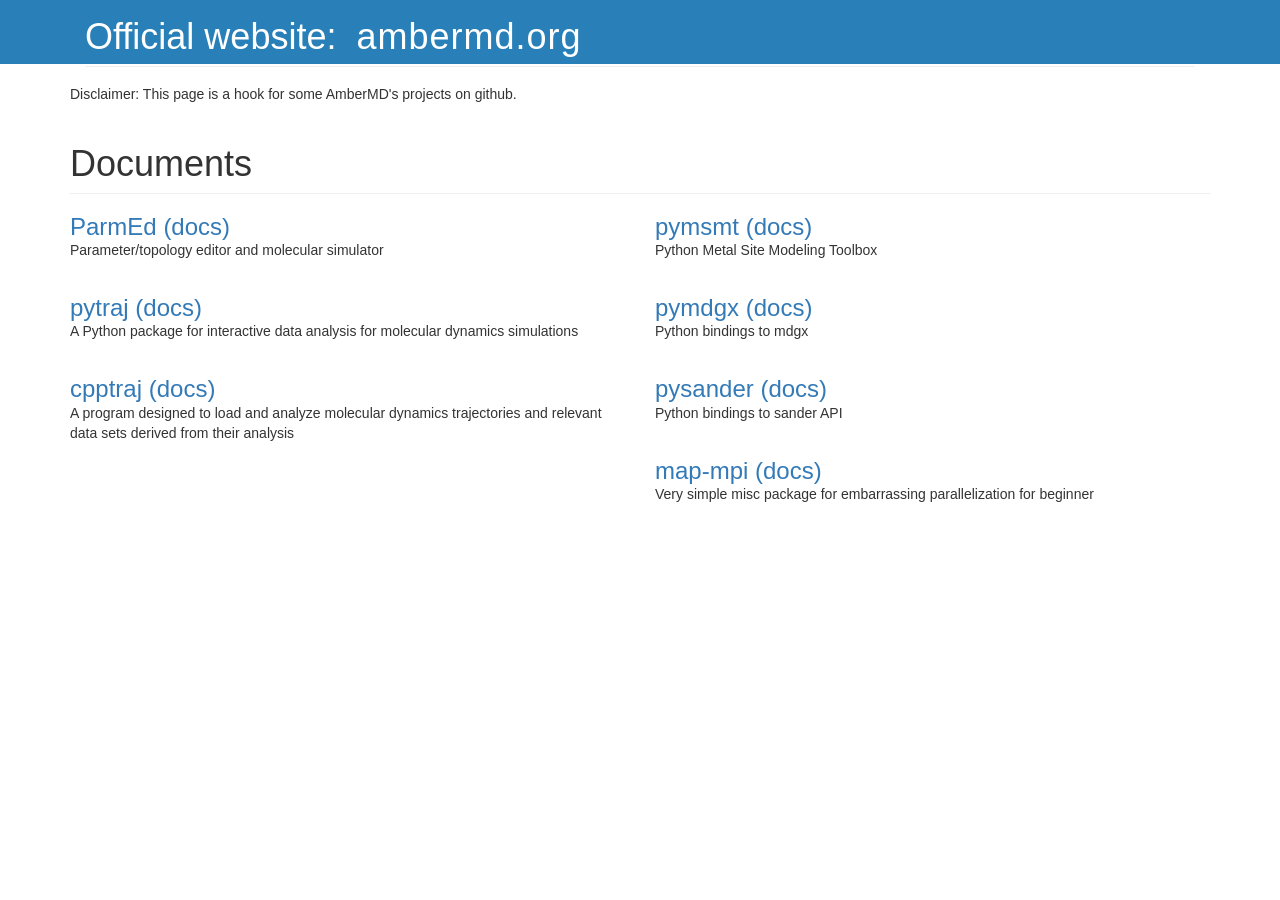
<file: index.html>
<html lang="en">
<head>
    <meta charset="utf-8">
    <meta http-equiv="X-UA-Compatible" content="IE=edge">
    <meta name="viewport" content="width=device-width, initial-scale=1">
    <title>AmberMD</title>
    <link href="css/bootstrap.min.css" rel="stylesheet">
    <link href="css/custom.css" rel="stylesheet">
    <link href="css/index.css" rel="stylesheet">
</head>

<nav>
<div class="container">
    <div class="col-lg-12">
        <h1 class="page-header" style='color: white'>Official website: 
        <a href=http://ambermd.org/>ambermd.org</a>
        </h1>
    </div>
</div>
</nav>

<div class='container'>
<summary>
<br>
Disclaimer: This page is a hook for some AmberMD's projects on github.
</summary>
</div>

<!-- Content -->
<div class="container">

    <!-- Heading -->
    <div class="row">
        <div class="col-lg-12">
            <h1 class="page-header">Documents
            </h1>
        </div>
    </div>
    <!-- /.row -->

    <!-- Projects Row -->
    <div class="row">
        <div class="col-md-6 portfolio-item">
            <h3>
                <a href=https://github.com/ParmEd/ParmEd>ParmEd</a>
                <a href=http://parmed.github.io/ParmEd/html/index.html> (docs)</a>
            </h3>
            <p>Parameter/topology editor and molecular simulator</p>
        </div>
        <div class="col-md-6 portfolio-item">
            <h3>
                <a href=https://github.com/Amber-MD/pymsmt>pymsmt</a>
                <a href=https://github.com/Amber-MD/pymsmt> (docs)</a>
            </h3>
            <p>Python Metal Site Modeling Toolbox</p>
        </div>
        <div class="col-md-6 portfolio-item">
            <h3>
                <a href=https://github.com/Amber-MD/pytraj>pytraj</a>
                <a href=http://amber-md.github.io/pytraj/ > (docs)</a>
            </h3>
            <p>A Python package for interactive data analysis for molecular dynamics simulations</p>
        </div>
        <div class="col-md-6 portfolio-item">
            <h3>
                <a href=https://github.com/Amber-MD/pymdgx>pymdgx</a>
                <a href=https://github.com/Amber-MD/pymdgx> (docs)</a>
            </h3>
            <p>Python bindings to mdgx</p>
        </div>
        <div class="col-md-6 portfolio-item">
            <h3>
                <a href=https://github.com/Amber-MD/cpptraj>cpptraj</a>
                <a href=https://amber-md.github.io/cpptraj> (docs)</a>
            </h3>
            <p>A program designed to load and analyze molecular dynamics trajectories and relevant data sets derived from their analysis</p>
        </div>
        <div class="col-md-6 portfolio-item">
            <h3>
                <a href=https://github.com/Amber-MD/pysander>pysander</a>
                <a href=https://github.com/Amber-MD/pysander> (docs)</a>
            </h3>
            <p>Python bindings to sander API </p>
        </div>
            <div class="col-md-6 portfolio-item">
                <h3>
                    <a href=https://github.com/Amber-MD/map-mpi>map-mpi</a>
                    <a href=https://amber-md.github.io/map-mpi/_build/html/> (docs)</a>
                </h3>
                <p>Very simple misc package for embarrassing parallelization for beginner</p>
            </div>
    </div>
    <!-- /.row -->
</div>
<!-- /.container -->
</file>
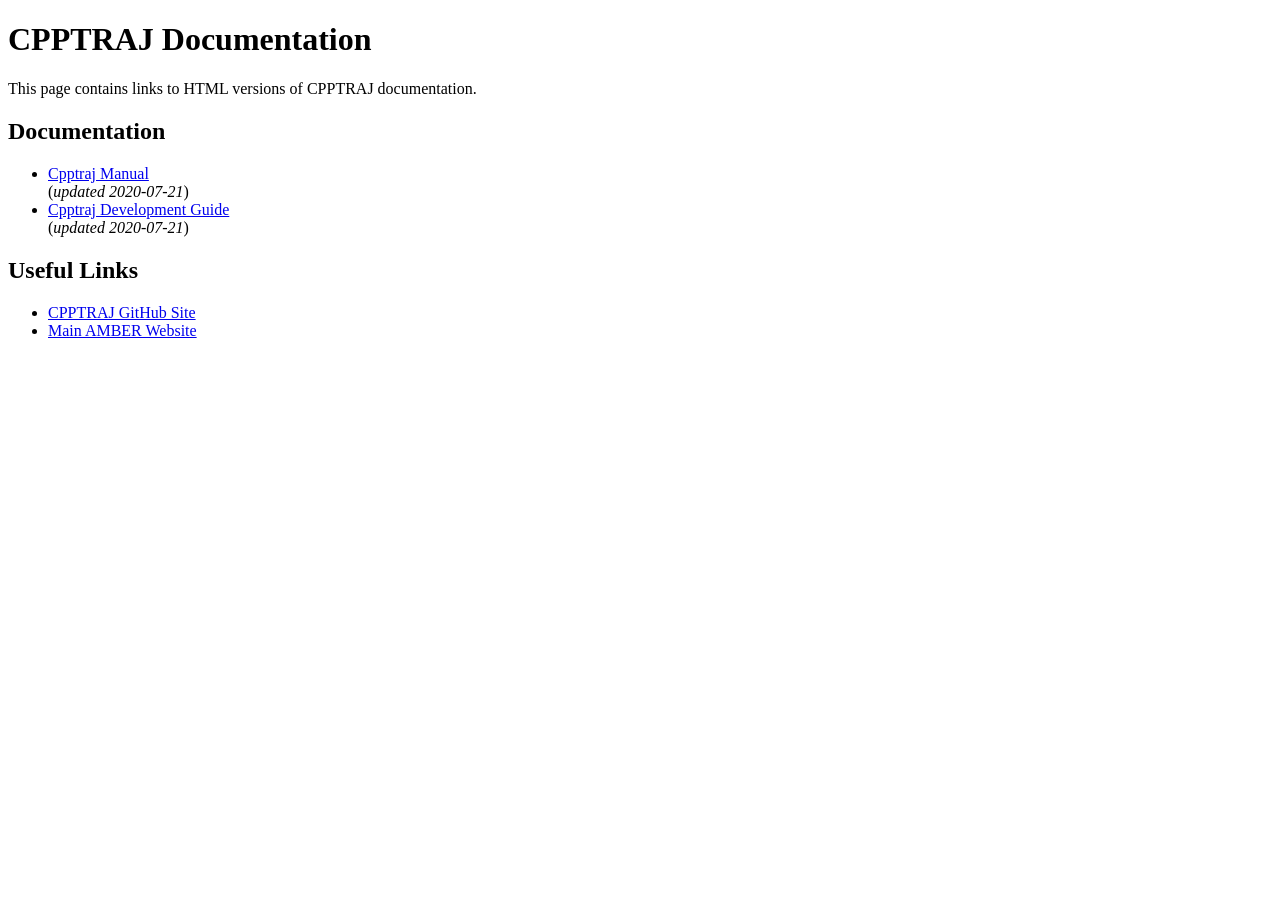
<file: cpptraj/index.html>
<?xml version="1.0" encoding="UTF-8"?> 
<!DOCTYPE html PUBLIC "-//W3C//DTD XHTML 1.0 Strict//EN" "http://www.w3.org/TR/xhtml1/DTD/xhtml1-strict.dtd">
<html xmlns="http://www.w3.org/1999/xhtml" xml:lang="en" lang="en">
<head>
	<meta http-equiv="Content-Type" content="text/html; charset=UTF-8" />
	<title>CPPTRAJ Documentation</title>
</head>
<body>
<h1>CPPTRAJ Documentation</h1>
This page contains links to HTML versions of CPPTRAJ documentation.
<h2>Documentation</h2>
<ul>
<li><a href='CPPTRAJ.xhtml'> Cpptraj Manual </a></li> (<i>updated 2020-07-21</i>)
<li><a href='CpptrajDevelopmentGuide.html'> Cpptraj Development Guide </a></li>(<i>updated 2020-07-21</i>)
</ul>
<h2>Useful Links</h2>
<ul>
<li><a href="https://github.com/Amber-MD/cpptraj" > CPPTRAJ GitHub Site </a></li>
<li><a href="https://ambermd.org" >Main AMBER Website</a></li>
</ul>
</body>
</html>
</file>
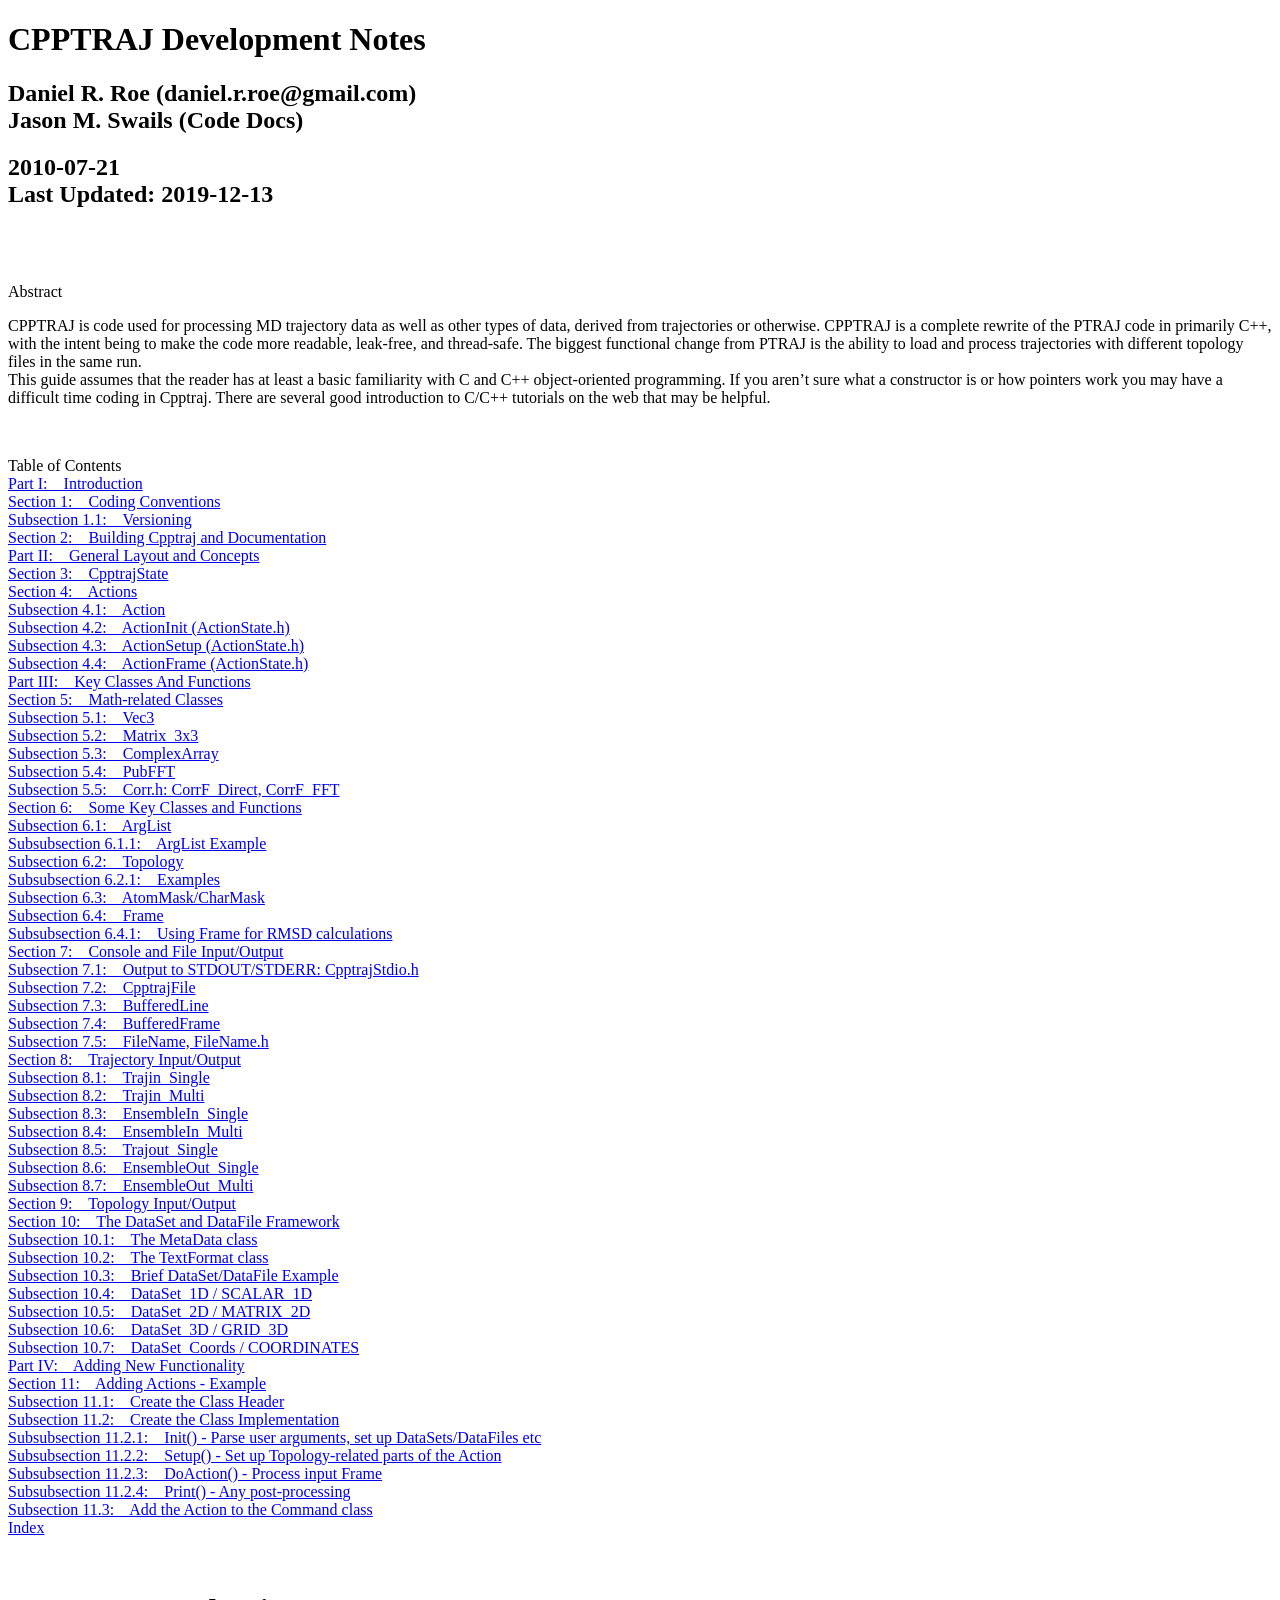
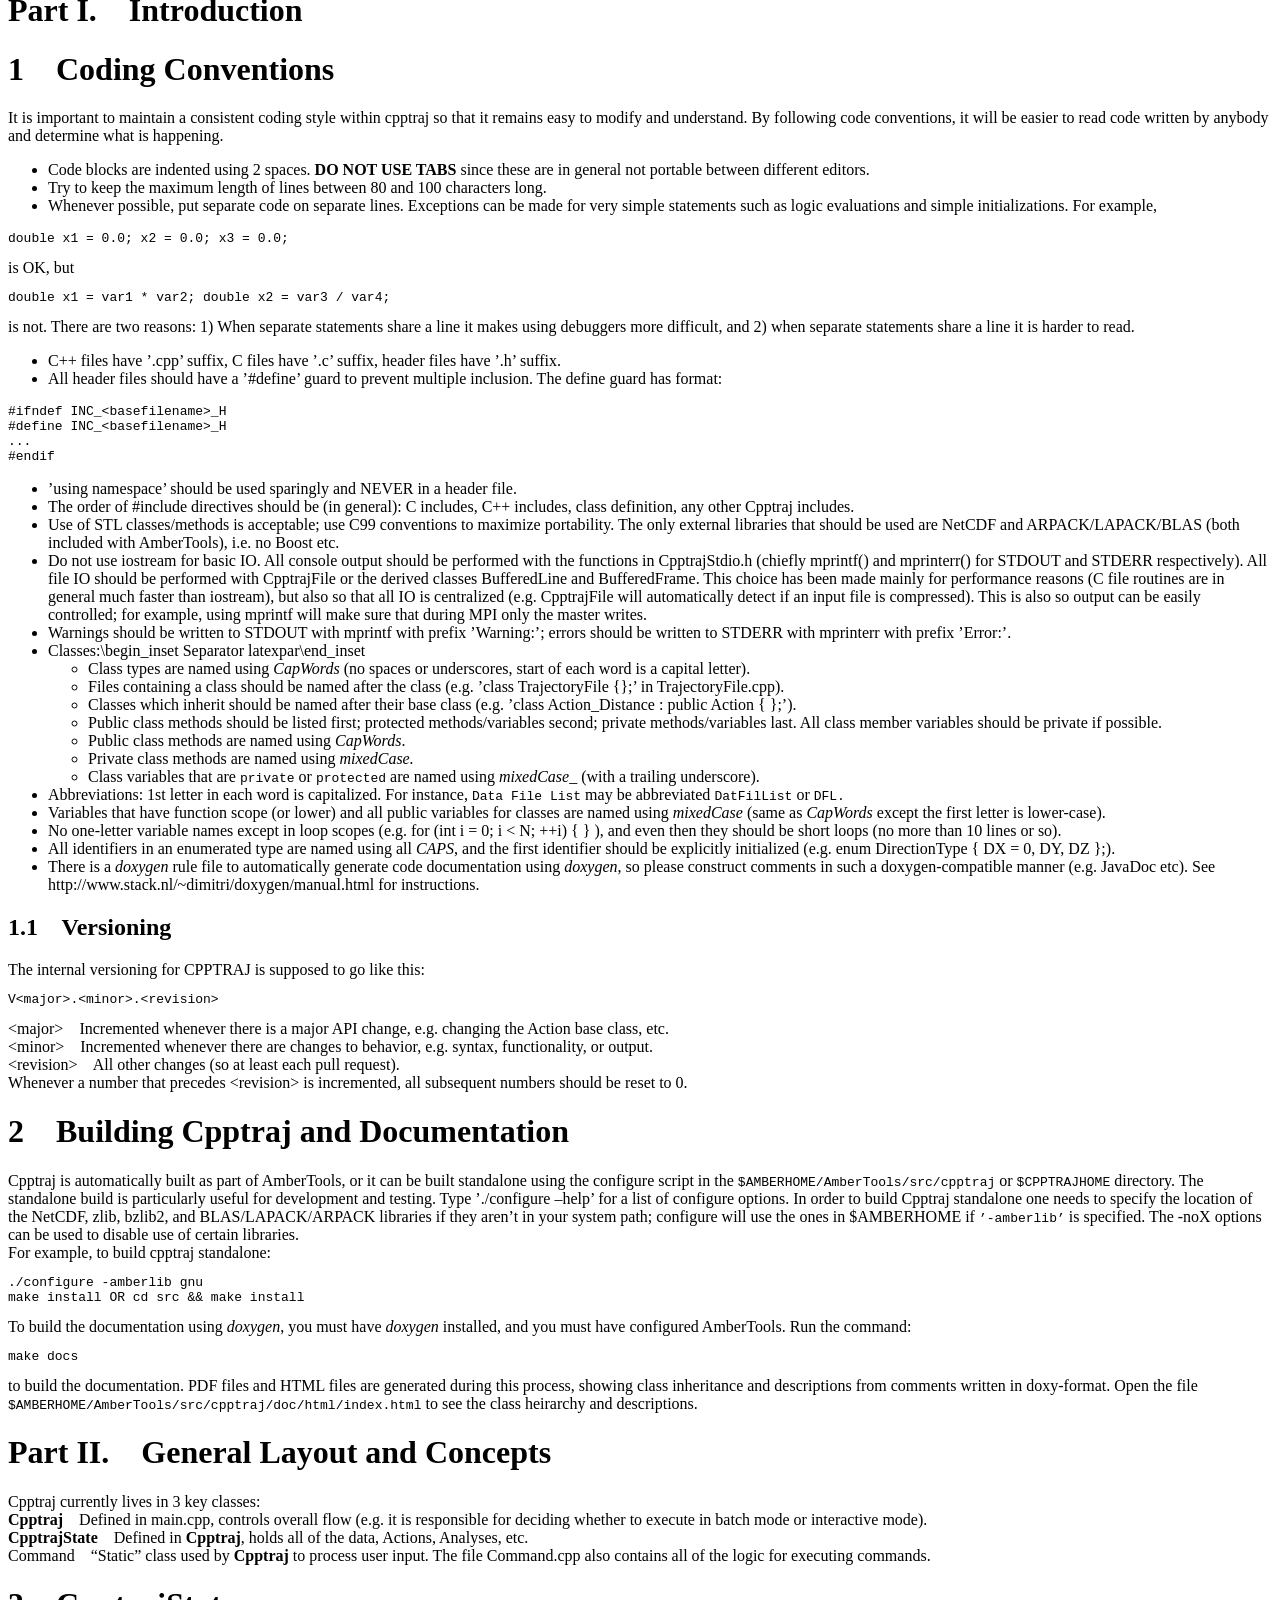
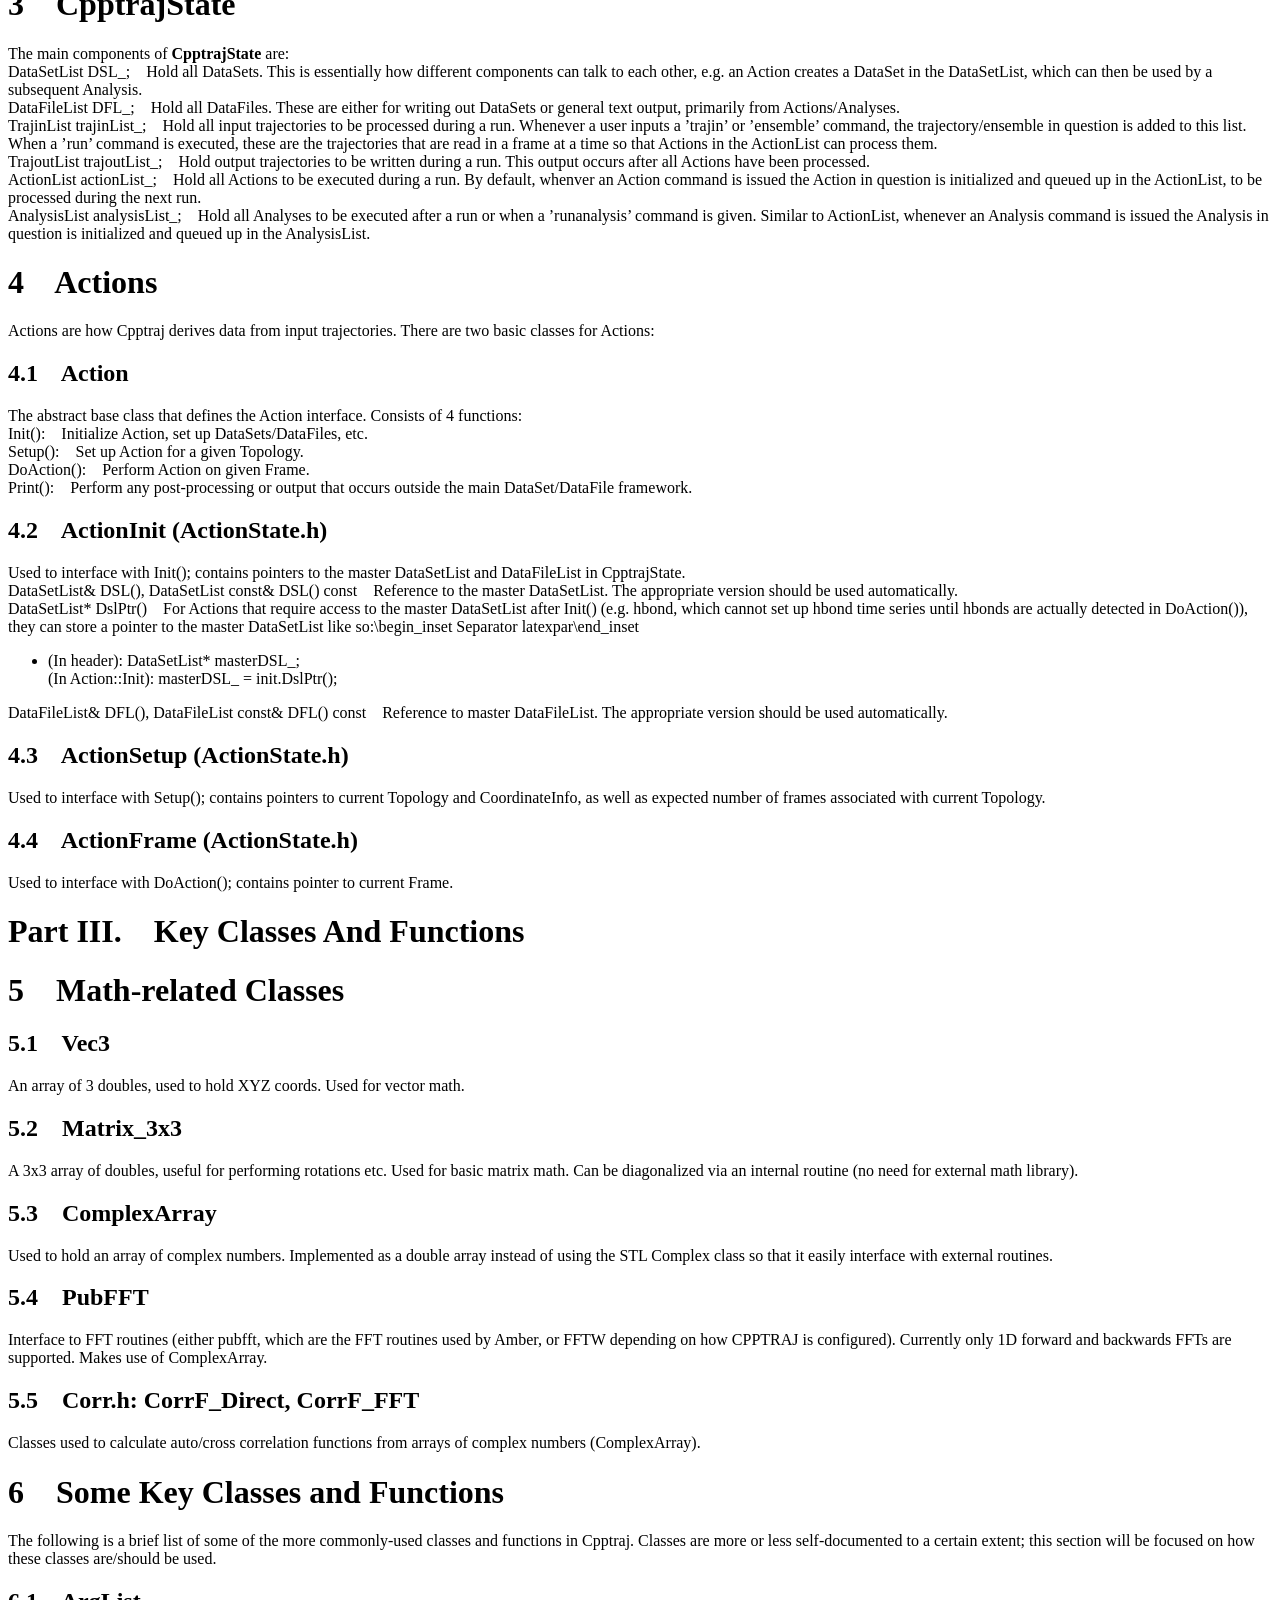
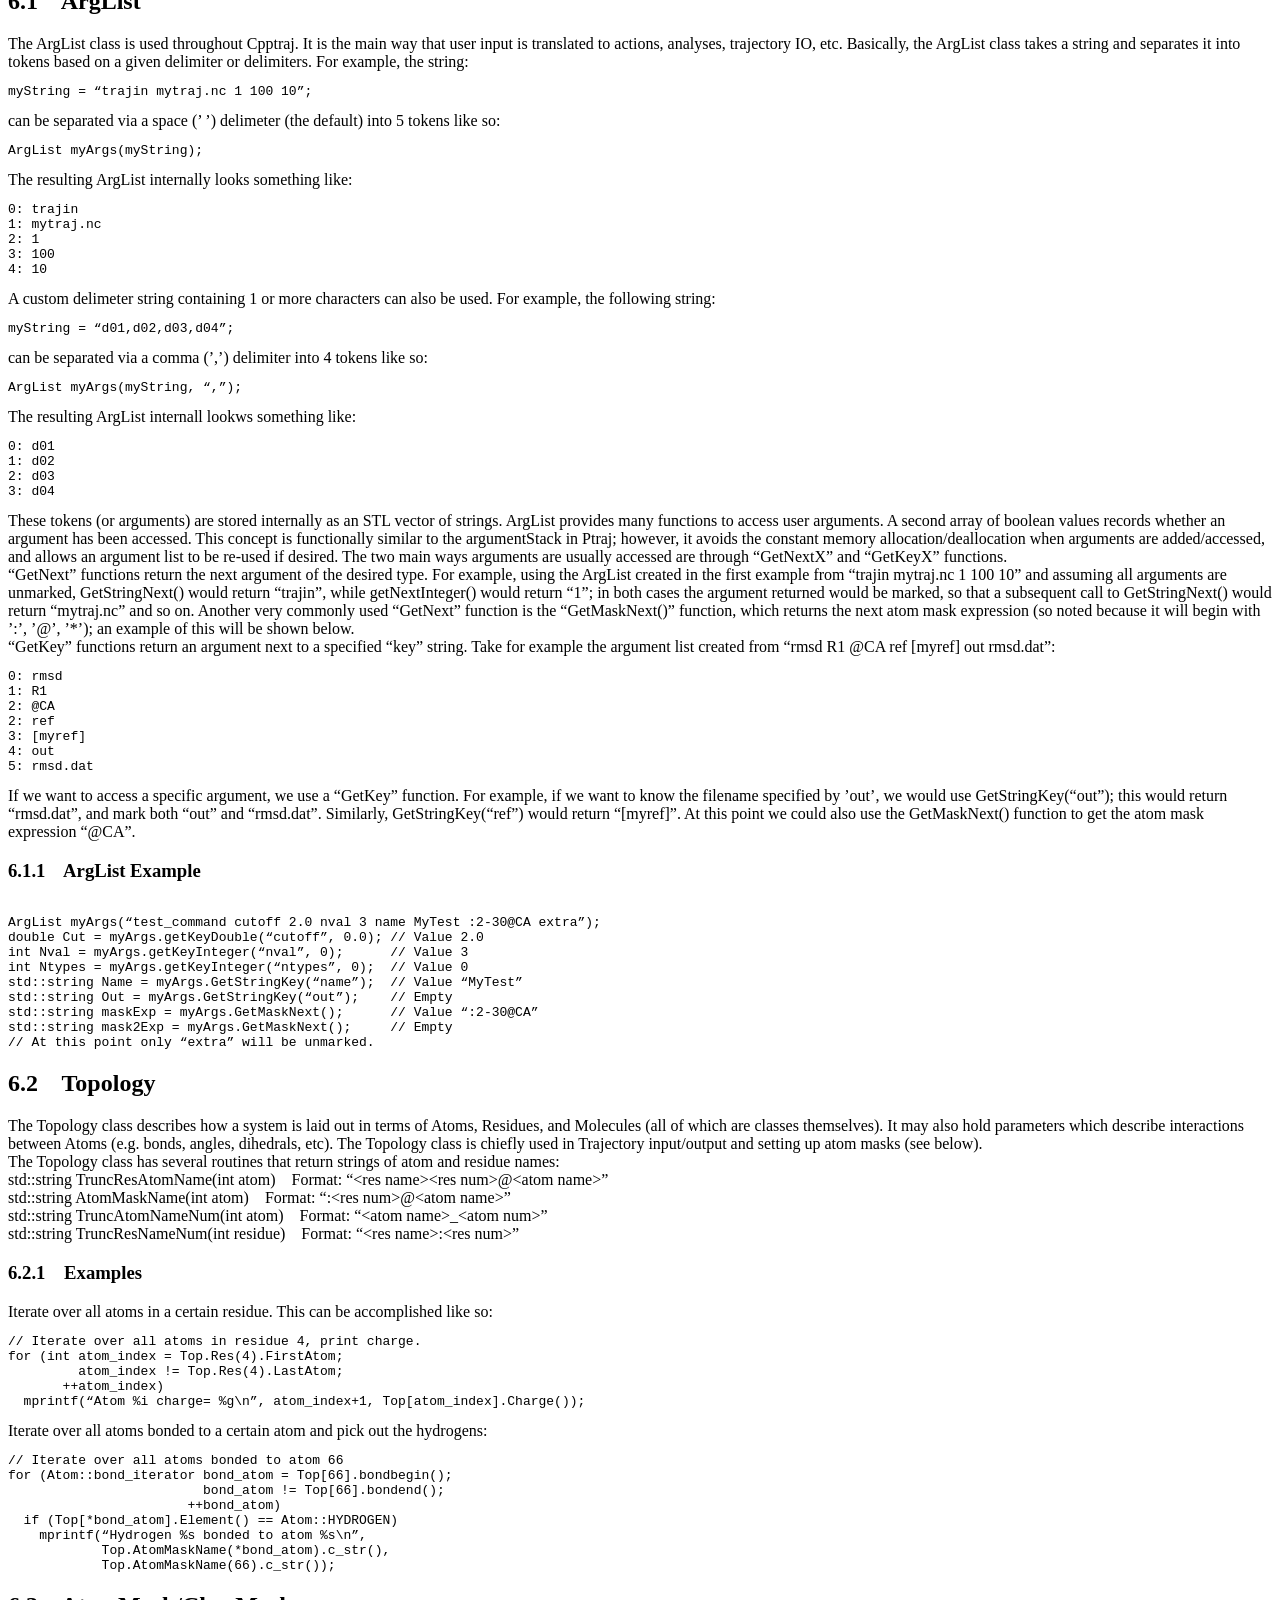
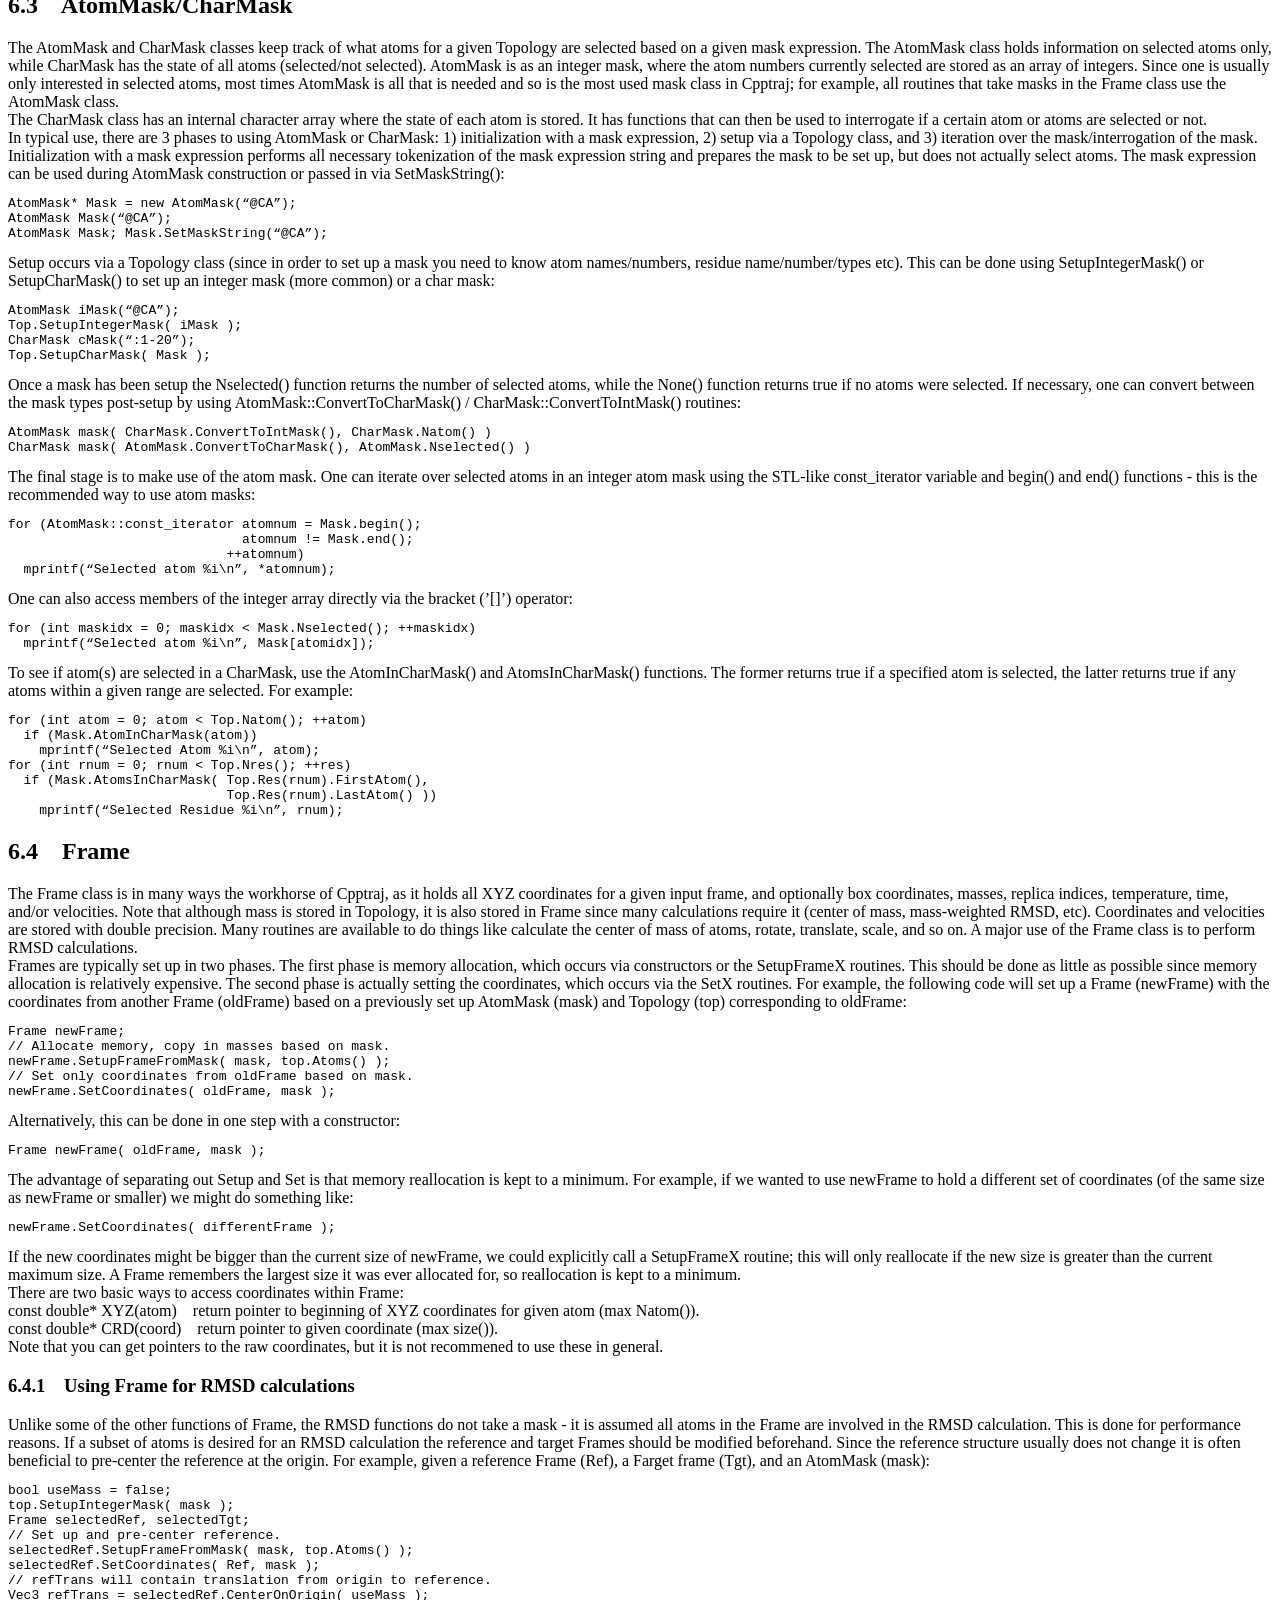
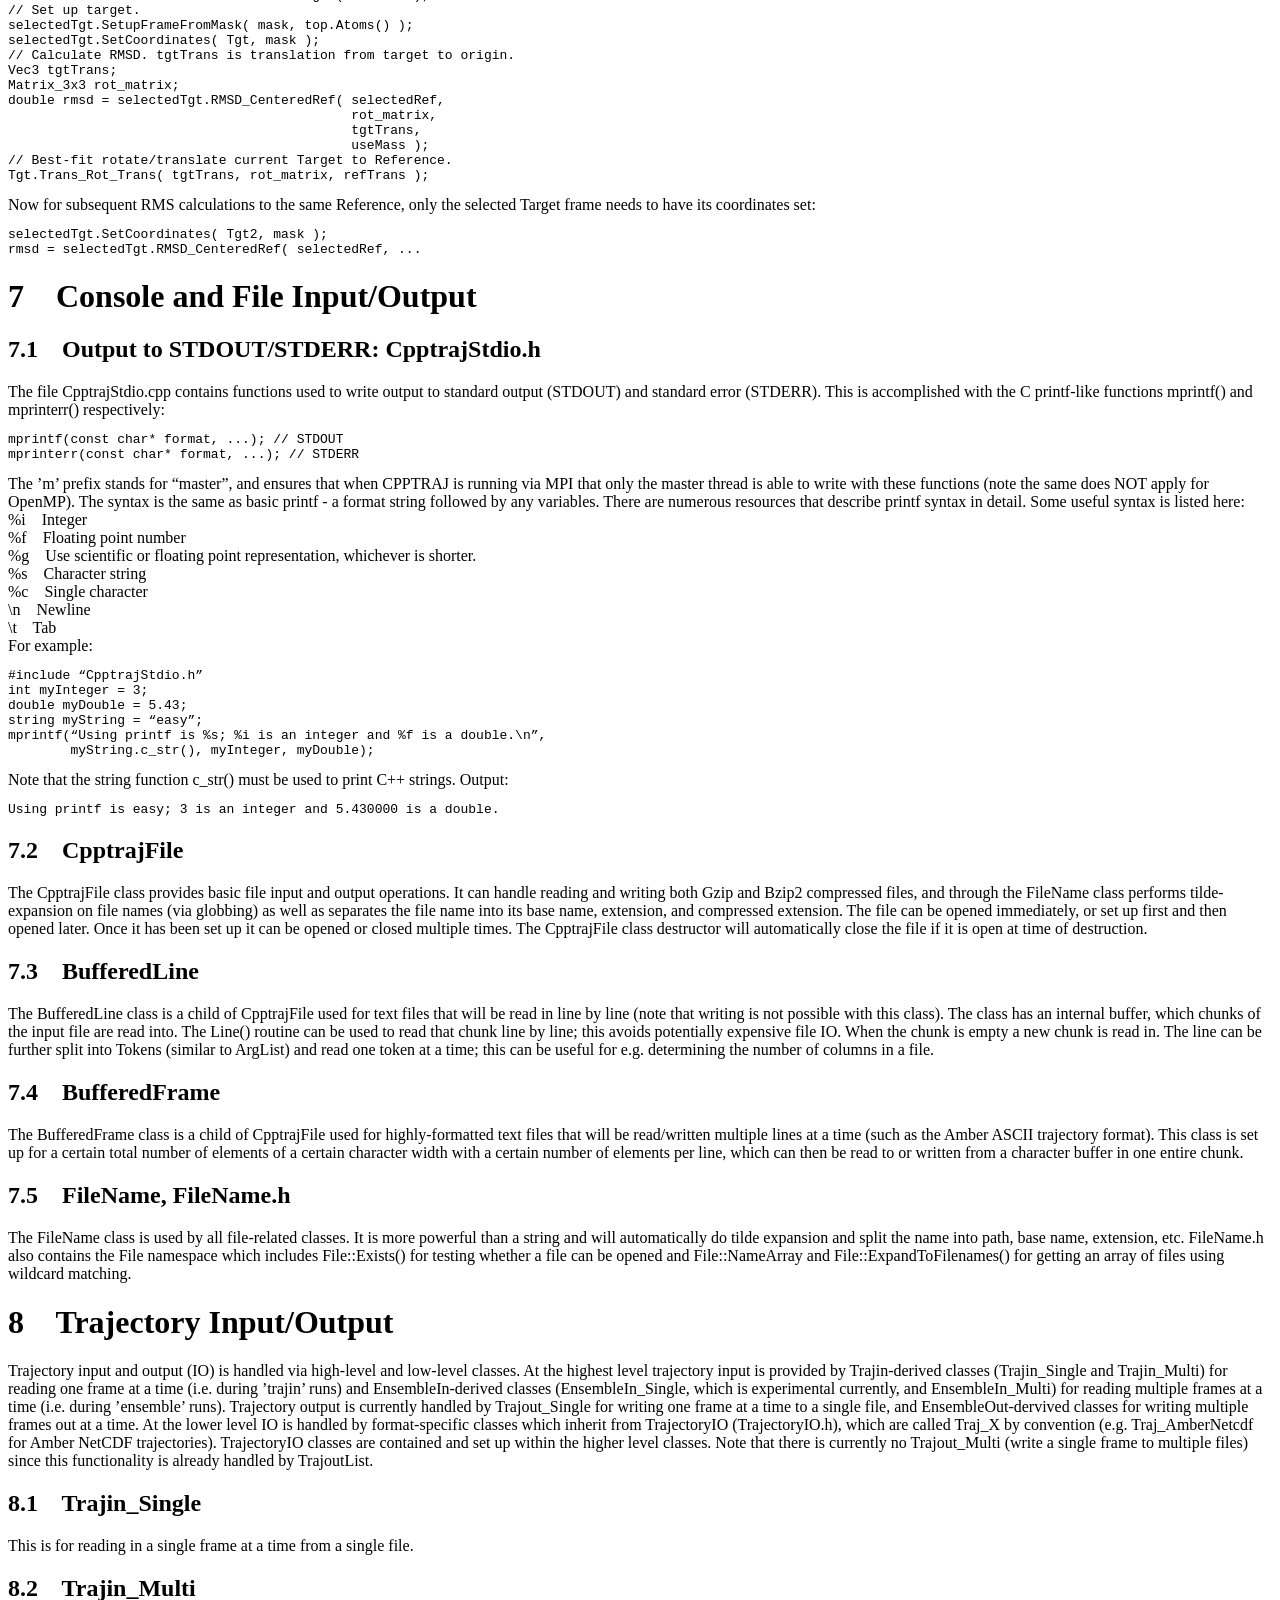
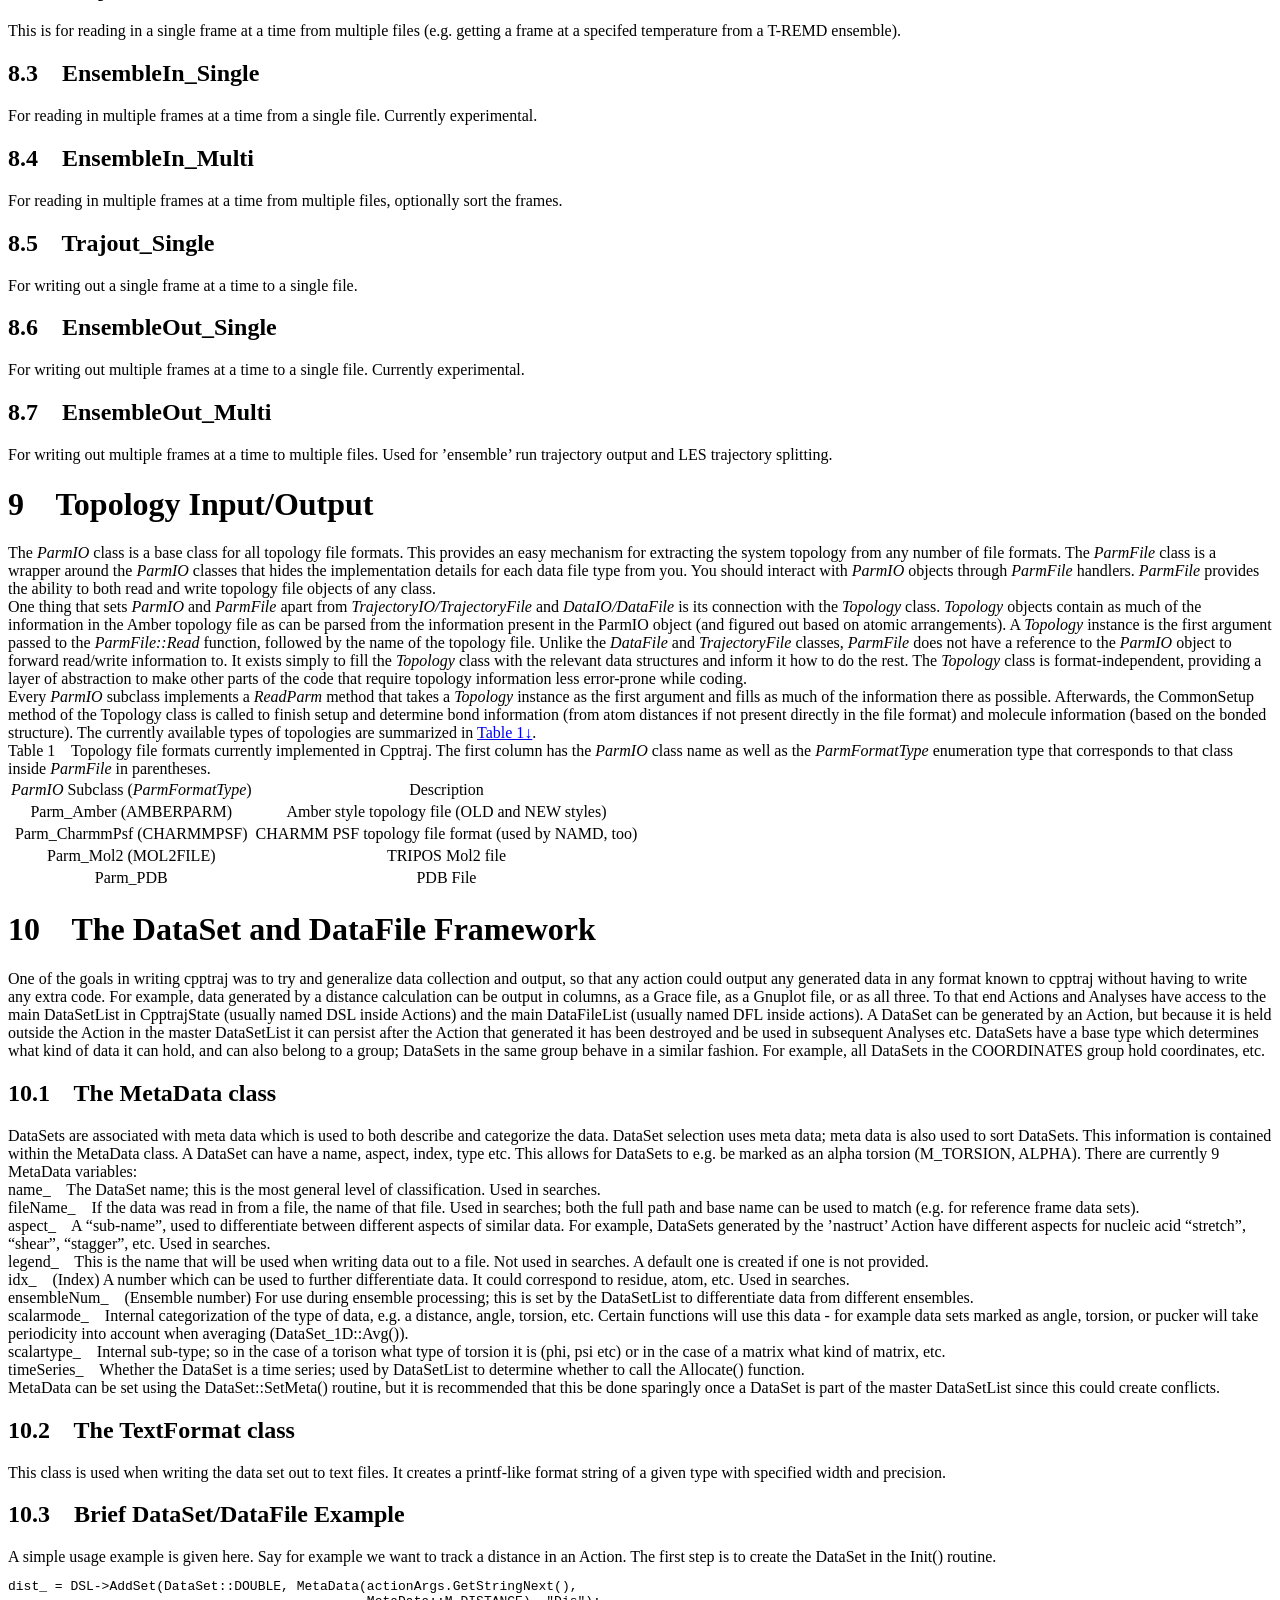
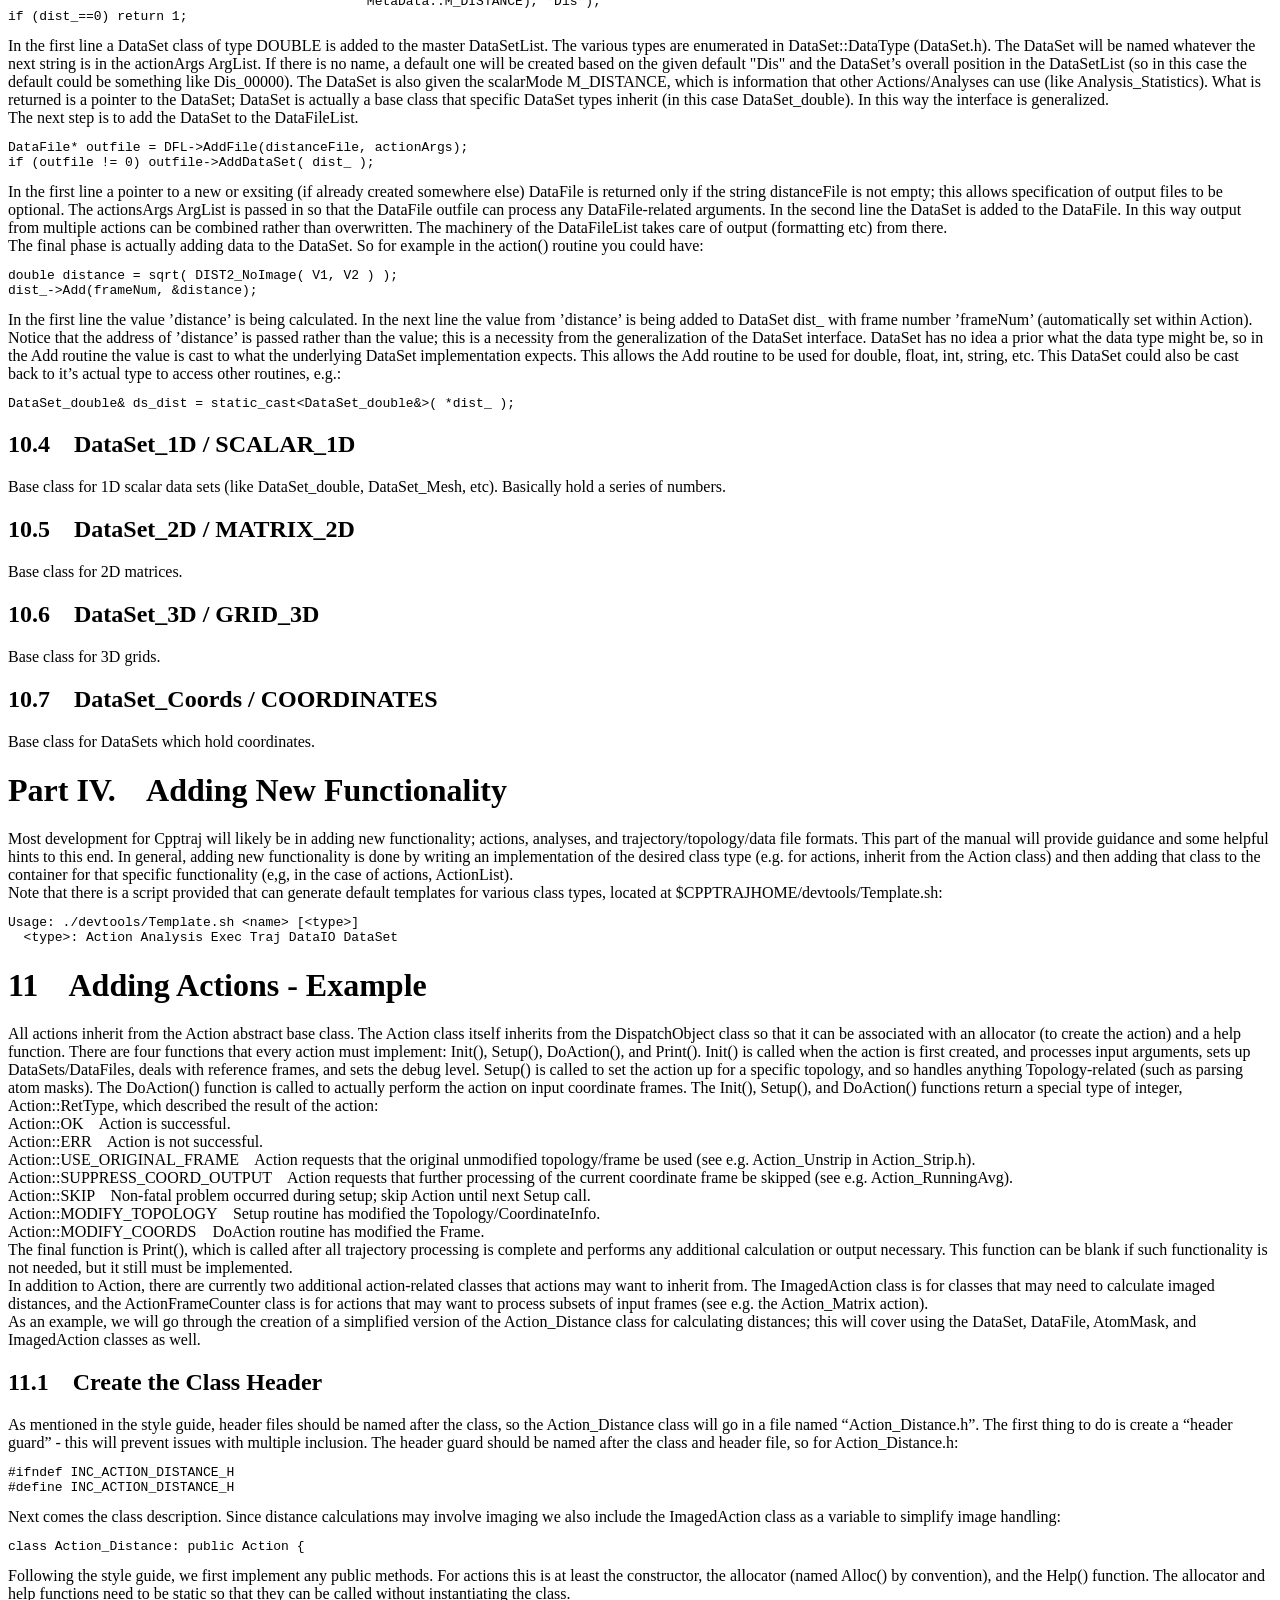
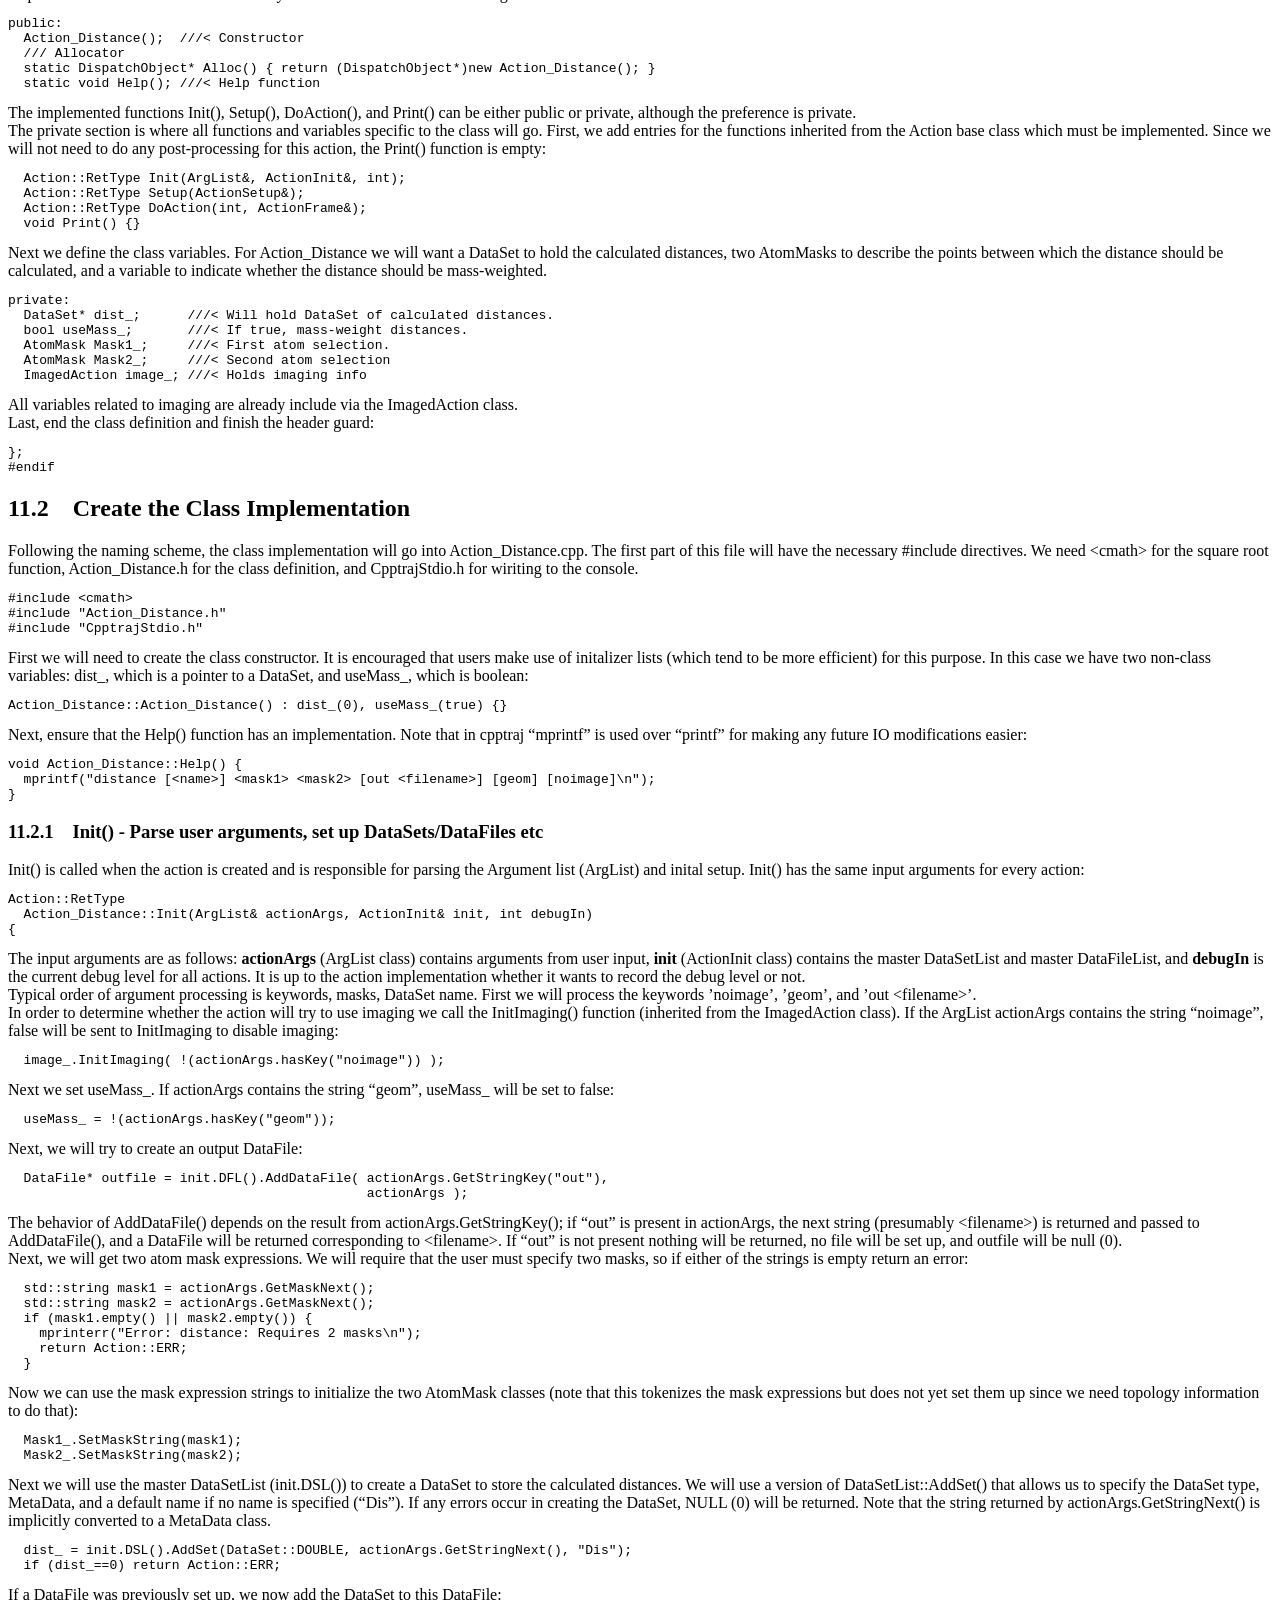
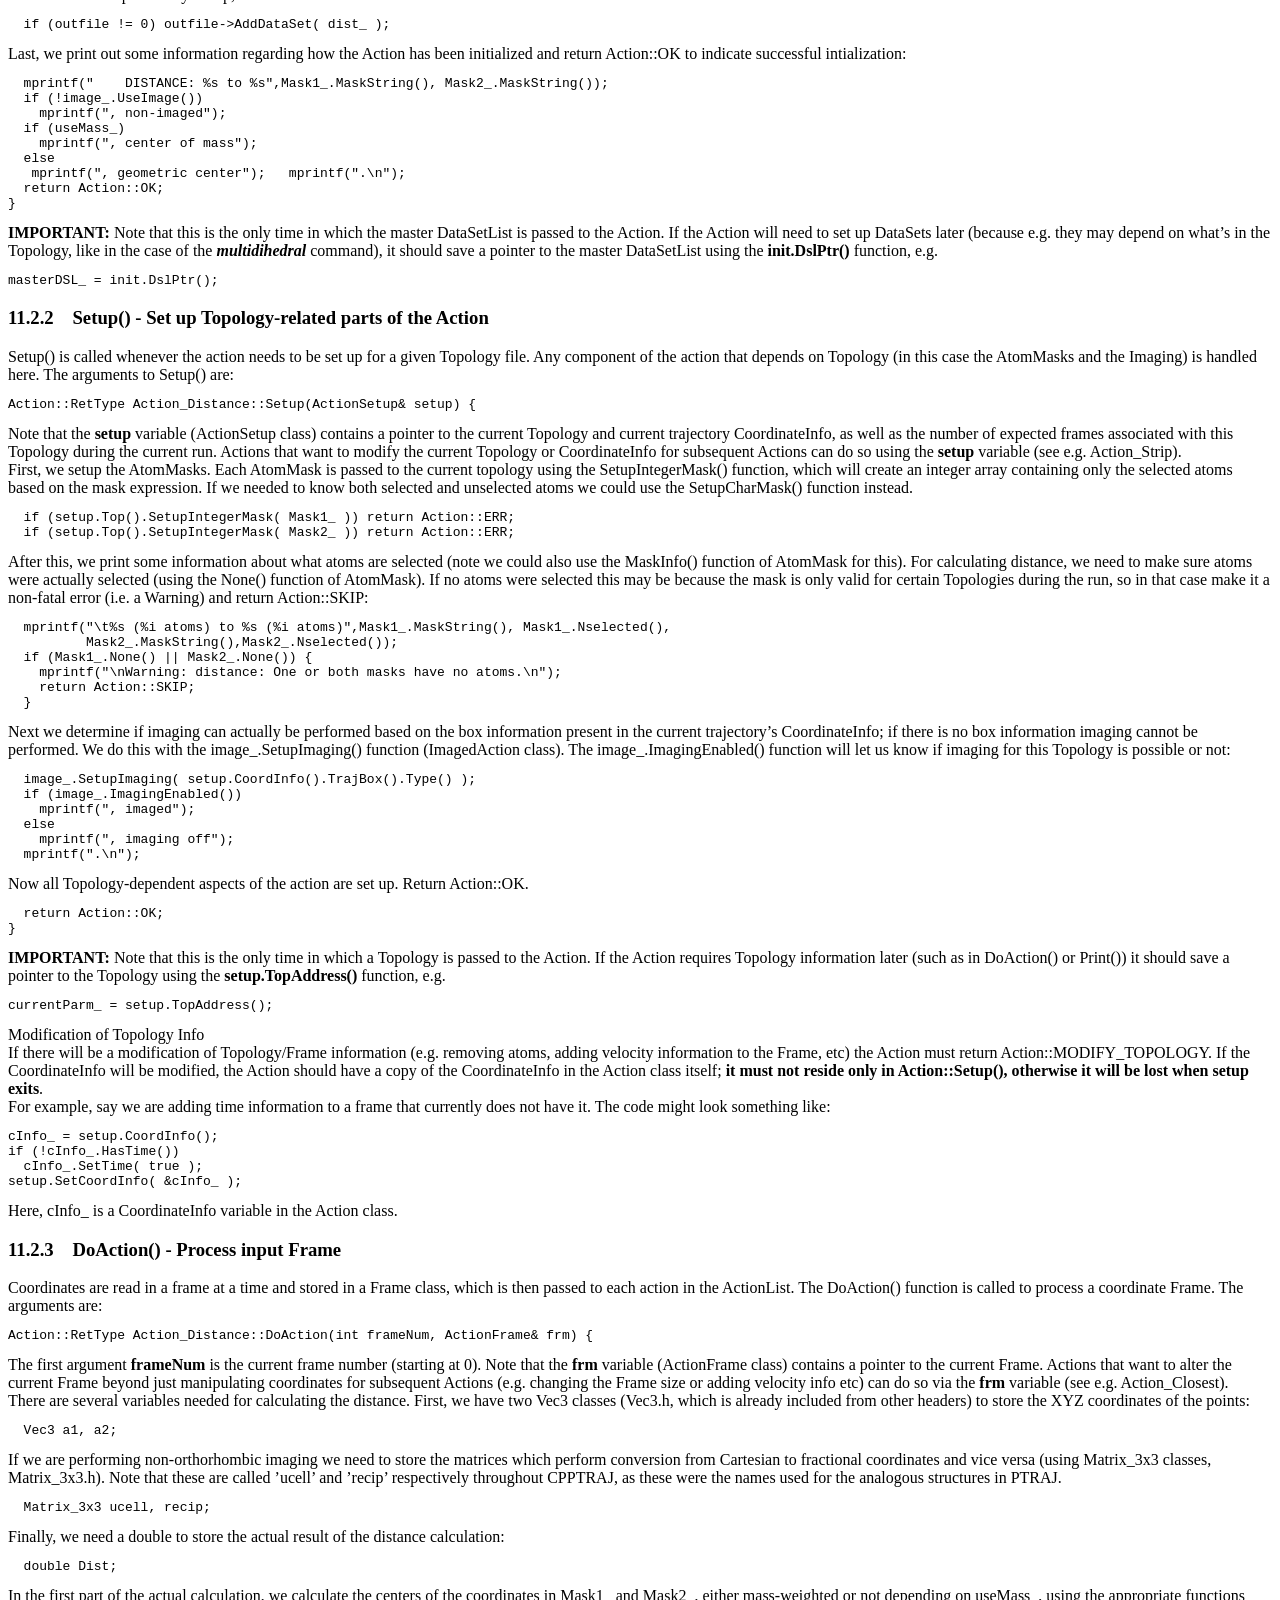
<file: cpptraj/CpptrajDevelopmentGuide.html>
<?xml version="1.0" encoding="UTF-8"?>
<!DOCTYPE html PUBLIC "-//W3C//DTD XHTML 1.0 Transitional//EN" "http://www.w3.org/TR/xhtml1/DTD/xhtml1-transitional.dtd">
<html xmlns="http://www.w3.org/1999/xhtml" xml:lang="en" lang="en">
<head>
<meta http-equiv="Content-Type" content="text/html; charset=UTF-8"/>
<meta name="generator" content="http://www.nongnu.org/elyxer/"/>
<meta name="create-date" content="2020-07-21"/>
<link rel="stylesheet" href="http://elyxer.nongnu.org/lyx.css" type="text/css" media="all"/>
<title>CPPTRAJ Development Notes</title>
</head>
<body>
<div id="globalWrapper">
<h1 class="title">
CPPTRAJ Development Notes
</h1>
<h2 class="author">
Daniel R. Roe (daniel.r.roe@gmail.com)<br/>
Jason M. Swails (Code Docs)
</h2>
<h2 class="Date">
2010-07-21<br/>
Last Updated: 2019-12-13<p><br/>
</p>

</h2>
<div class="abstract">
<p class="abstract-message">
Abstract
</p>
CPPTRAJ is code used for processing MD trajectory data as well as other types of data, derived from trajectories or otherwise. CPPTRAJ is a complete rewrite of the PTRAJ code in primarily C++, with the intent being to make the code more readable, leak-free, and thread-safe. The biggest functional change from PTRAJ is the ability to load and process trajectories with different topology files in the same run.
</div>
<div class="abstract">
This guide assumes that the reader has at least a basic familiarity with C and C++ object-oriented programming. If you aren’t sure what a constructor is or how pointers work you may have a difficult time coding in Cpptraj. There are several good introduction to C/C++ tutorials on the web that may be helpful. <p><br/>
</p>

</div>
<div class="abstract">
<div class="fulltoc">
<div class="tocheader">
Table of Contents
</div>
<div class="toc">
<a class="Link" href="#toc-Part-I">Part I: Introduction</a>
</div>
<div class="tocindent">
<div class="toc">
<a class="Link" href="#toc-Section-1">Section 1: Coding Conventions</a>
</div>
<div class="tocindent">
<div class="toc">
<a class="Link" href="#toc-Subsection-1.1">Subsection 1.1: Versioning</a>
</div>
</div>
<div class="toc">
<a class="Link" href="#toc-Section-2">Section 2: Building Cpptraj and Documentation</a>
</div>
</div>
<div class="toc">
<a class="Link" href="#toc-Part-II">Part II: General Layout and Concepts</a>
</div>
<div class="tocindent">
<div class="toc">
<a class="Link" href="#toc-Section-3">Section 3: CpptrajState</a>
</div>
<div class="toc">
<a class="Link" href="#toc-Section-4">Section 4: Actions</a>
</div>
<div class="tocindent">
<div class="toc">
<a class="Link" href="#toc-Subsection-4.1">Subsection 4.1: Action</a>
</div>
<div class="toc">
<a class="Link" href="#toc-Subsection-4.2">Subsection 4.2: ActionInit (ActionState.h)</a>
</div>
<div class="toc">
<a class="Link" href="#toc-Subsection-4.3">Subsection 4.3: ActionSetup (ActionState.h) </a>
</div>
<div class="toc">
<a class="Link" href="#toc-Subsection-4.4">Subsection 4.4: ActionFrame (ActionState.h)</a>
</div>
</div>
</div>
<div class="toc">
<a class="Link" href="#toc-Part-III">Part III: Key Classes And Functions</a>
</div>
<div class="tocindent">
<div class="toc">
<a class="Link" href="#toc-Section-5">Section 5: Math-related Classes</a>
</div>
<div class="tocindent">
<div class="toc">
<a class="Link" href="#toc-Subsection-5.1">Subsection 5.1: Vec3</a>
</div>
<div class="toc">
<a class="Link" href="#toc-Subsection-5.2">Subsection 5.2: Matrix_3x3</a>
</div>
<div class="toc">
<a class="Link" href="#toc-Subsection-5.3">Subsection 5.3: ComplexArray</a>
</div>
<div class="toc">
<a class="Link" href="#toc-Subsection-5.4">Subsection 5.4: PubFFT</a>
</div>
<div class="toc">
<a class="Link" href="#toc-Subsection-5.5">Subsection 5.5: Corr.h: CorrF_Direct, CorrF_FFT</a>
</div>
</div>
<div class="toc">
<a class="Link" href="#toc-Section-6">Section 6: Some Key Classes and Functions</a>
</div>
<div class="tocindent">
<div class="toc">
<a class="Link" href="#toc-Subsection-6.1">Subsection 6.1: ArgList</a>
</div>
<div class="tocindent">
<div class="toc">
<a class="Link" href="#toc-Subsubsection-6.1.1">Subsubsection 6.1.1: ArgList Example</a>
</div>
</div>
<div class="toc">
<a class="Link" href="#toc-Subsection-6.2">Subsection 6.2: Topology</a>
</div>
<div class="tocindent">
<div class="toc">
<a class="Link" href="#toc-Subsubsection-6.2.1">Subsubsection 6.2.1: Examples</a>
</div>
</div>
<div class="toc">
<a class="Link" href="#toc-Subsection-6.3">Subsection 6.3: AtomMask/CharMask</a>
</div>
<div class="toc">
<a class="Link" href="#toc-Subsection-6.4">Subsection 6.4: Frame</a>
</div>
<div class="tocindent">
<div class="toc">
<a class="Link" href="#toc-Subsubsection-6.4.1">Subsubsection 6.4.1: Using Frame for RMSD calculations</a>
</div>
</div>
</div>
<div class="toc">
<a class="Link" href="#toc-Section-7">Section 7: Console and File Input/Output</a>
</div>
<div class="tocindent">
<div class="toc">
<a class="Link" href="#toc-Subsection-7.1">Subsection 7.1: Output to STDOUT/STDERR: CpptrajStdio.h</a>
</div>
<div class="toc">
<a class="Link" href="#toc-Subsection-7.2">Subsection 7.2: CpptrajFile</a>
</div>
<div class="toc">
<a class="Link" href="#toc-Subsection-7.3">Subsection 7.3: BufferedLine</a>
</div>
<div class="toc">
<a class="Link" href="#toc-Subsection-7.4">Subsection 7.4: BufferedFrame</a>
</div>
<div class="toc">
<a class="Link" href="#toc-Subsection-7.5">Subsection 7.5: FileName, FileName.h</a>
</div>
</div>
<div class="toc">
<a class="Link" href="#toc-Section-8">Section 8: Trajectory Input/Output</a>
</div>
<div class="tocindent">
<div class="toc">
<a class="Link" href="#toc-Subsection-8.1">Subsection 8.1: Trajin_Single</a>
</div>
<div class="toc">
<a class="Link" href="#toc-Subsection-8.2">Subsection 8.2: Trajin_Multi</a>
</div>
<div class="toc">
<a class="Link" href="#toc-Subsection-8.3">Subsection 8.3: EnsembleIn_Single</a>
</div>
<div class="toc">
<a class="Link" href="#toc-Subsection-8.4">Subsection 8.4: EnsembleIn_Multi</a>
</div>
<div class="toc">
<a class="Link" href="#toc-Subsection-8.5">Subsection 8.5: Trajout_Single</a>
</div>
<div class="toc">
<a class="Link" href="#toc-Subsection-8.6">Subsection 8.6: EnsembleOut_Single</a>
</div>
<div class="toc">
<a class="Link" href="#toc-Subsection-8.7">Subsection 8.7: EnsembleOut_Multi</a>
</div>
</div>
<div class="toc">
<a class="Link" href="#toc-Section-9">Section 9: Topology Input/Output</a>
</div>
<div class="toc">
<a class="Link" href="#toc-Section-10">Section 10: The DataSet and DataFile Framework</a>
</div>
<div class="tocindent">
<div class="toc">
<a class="Link" href="#toc-Subsection-10.1">Subsection 10.1: The MetaData class</a>
</div>
<div class="toc">
<a class="Link" href="#toc-Subsection-10.2">Subsection 10.2: The TextFormat class</a>
</div>
<div class="toc">
<a class="Link" href="#toc-Subsection-10.3">Subsection 10.3: Brief DataSet/DataFile Example</a>
</div>
<div class="toc">
<a class="Link" href="#toc-Subsection-10.4">Subsection 10.4: DataSet_1D / SCALAR_1D</a>
</div>
<div class="toc">
<a class="Link" href="#toc-Subsection-10.5">Subsection 10.5: DataSet_2D / MATRIX_2D</a>
</div>
<div class="toc">
<a class="Link" href="#toc-Subsection-10.6">Subsection 10.6: DataSet_3D / GRID_3D</a>
</div>
<div class="toc">
<a class="Link" href="#toc-Subsection-10.7">Subsection 10.7: DataSet_Coords / COORDINATES</a>
</div>
</div>
</div>
<div class="toc">
<a class="Link" href="#toc-Part-IV">Part IV: Adding New Functionality</a>
</div>
<div class="tocindent">
<div class="toc">
<a class="Link" href="#toc-Section-11">Section 11: Adding Actions - Example</a>
</div>
<div class="tocindent">
<div class="toc">
<a class="Link" href="#toc-Subsection-11.1">Subsection 11.1: Create the Class Header</a>
</div>
<div class="toc">
<a class="Link" href="#toc-Subsection-11.2">Subsection 11.2: Create the Class Implementation</a>
</div>
<div class="tocindent">
<div class="toc">
<a class="Link" href="#toc-Subsubsection-11.2.1">Subsubsection 11.2.1: Init() - Parse user arguments, set up DataSets/DataFiles etc</a>
</div>
<div class="toc">
<a class="Link" href="#toc-Subsubsection-11.2.2">Subsubsection 11.2.2: Setup() - Set up Topology-related parts of the Action</a>
</div>
<div class="toc">
<a class="Link" href="#toc-Subsubsection-11.2.3">Subsubsection 11.2.3: DoAction() - Process input Frame</a>
</div>
<div class="toc">
<a class="Link" href="#toc-Subsubsection-11.2.4">Subsubsection 11.2.4: Print() - Any post-processing</a>
</div>
</div>
<div class="toc">
<a class="Link" href="#toc-Subsection-11.3">Subsection 11.3: Add the Action to the Command class</a>
</div>
</div>
</div>
<div class="toc">
<a class="Link" href="#Index">Index</a>
</div>

</div>
<p><br/>
</p>

</div>
<h1 class="Part">
<a class="toc" name="toc-Part-I">Part I.</a> Introduction<a class="Label" name="part:Coding-Conventions"> </a>
</h1>
<h1 class="Section">
<a class="toc" name="toc-Section-1">1</a> Coding Conventions
</h1>
<div class="Unindented">
It is important to maintain a consistent coding style within cpptraj so that it remains easy to modify and understand. By following code conventions, it will be easier to read code written by anybody and determine what is happening.
</div>
<ul>
<li>
Code blocks are indented using 2 spaces. <b>DO NOT USE TABS</b> since these are in general not portable between different editors.
</li>
<li>
Try to keep the maximum length of lines between 80 and 100 characters long.
</li>
<li>
Whenever possible, put separate code on separate lines. Exceptions can be made for very simple statements such as logic evaluations and simple initializations. For example,
</li>

</ul>
<pre class="LyX-Code">
double x1 = 0.0; x2 = 0.0; x3 = 0.0;
</pre>
<div class="Unindented">
is OK, but
</div>
<pre class="LyX-Code">
double x1 = var1 * var2; double x2 = var3 / var4;
</pre>
<div class="Unindented">
is not. There are two reasons: 1) When separate statements share a line it makes using debuggers more difficult, and 2) when separate statements share a line it is harder to read.
</div>
<ul>
<li>
C++ files have ’.cpp’ suffix, C files have ’.c’ suffix, header files have ’.h’ suffix.
</li>
<li>
All header files should have a ’#define’ guard to prevent multiple inclusion. The define guard has format:
</li>

</ul>
<pre class="LyX-Code">
#ifndef INC_&lt;basefilename&gt;_H
#define INC_&lt;basefilename&gt;_H
...
#endif
</pre>
<ul>
<li>
’using namespace’ should be used sparingly and NEVER in a header file.
</li>
<li>
The order of #include directives should be (in general): C includes, C++ includes, class definition, any other Cpptraj includes.
</li>
<li>
Use of STL classes/methods is acceptable; use C99 conventions to maximize portability. The only external libraries that should be used are NetCDF and ARPACK/LAPACK/BLAS (both included with AmberTools), i.e. no Boost etc.
</li>
<li>
Do not use iostream for basic IO. All console output should be performed with the functions in CpptrajStdio.h (chiefly mprintf() and mprinterr() for STDOUT and STDERR respectively). All file IO should be performed with CpptrajFile or the derived classes BufferedLine and BufferedFrame. This choice has been made mainly for performance reasons (C file routines are in general much faster than iostream), but also so that all IO is centralized (e.g. CpptrajFile will automatically detect if an input file is compressed). This is also so output can be easily controlled; for example, using mprintf will make sure that during MPI only the master writes.
</li>
<li>
Warnings should be written to STDOUT with mprintf with prefix ’Warning:’; errors should be written to STDERR with mprinterr with prefix ’Error:’.
</li>
<li>
Classes:\begin_inset Separator latexpar\end_inset<ul>
<li>
Class types are named using <i>CapWords</i> (no spaces or underscores, start of each word is a capital letter).
</li>
<li>
Files containing a class should be named after the class (e.g. ’class TrajectoryFile {};’ in TrajectoryFile.cpp).
</li>
<li>
Classes which inherit should be named after their base class (e.g. ’class Action_Distance : public Action { };’).
</li>
<li>
Public class methods should be listed first; protected methods/variables second; private methods/variables last. All class member variables should be private if possible.
</li>
<li>
Public class methods are named using <i>CapWords</i>.
</li>
<li>
Private class methods are named using <i>mixedCase.</i>
</li>
<li>
Class variables that are <tt>private</tt> or <tt>protected</tt> are named using <i>mixedCase_</i> (with a trailing underscore).
</li>

</ul>

</li>
<li>
Abbreviations: 1st letter in each word is capitalized. For instance, <tt>Data File List</tt> may be abbreviated <tt>DatFilList</tt> or <tt>DFL.</tt>
</li>
<li>
Variables that have function scope (or lower) and all public variables for classes are named using <i>mixedCase</i> (same as <i>CapWords</i> except the first letter is lower-case).
</li>
<li>
No one-letter variable names except in loop scopes (e.g. for (int i = 0; i &lt; N; ++i) { } ), and even then they should be short loops (no more than 10 lines or so).
</li>
<li>
All identifiers in an enumerated type are named using all <i>CAPS</i>, and the first identifier should be explicitly initialized (e.g. enum DirectionType { DX = 0, DY, DZ };).
</li>
<li>
There is a <i>doxygen</i> rule file to automatically generate code documentation using <i>doxygen</i>, so please construct comments in such a doxygen-compatible manner (e.g. JavaDoc etc). See http://www.stack.nl/~dimitri/doxygen/manual.html for instructions.
</li>

</ul>
<h2 class="Subsection">
<a class="toc" name="toc-Subsection-1.1">1.1</a> Versioning
</h2>
<div class="Unindented">
The internal versioning for CPPTRAJ is supposed to go like this: 
</div>
<pre class="LyX-Code">
V&lt;major&gt;.&lt;minor&gt;.&lt;revision&gt; 
</pre>
<div class="Description">
<span class="Description-entry">&lt;major&gt;</span> Incremented whenever there is a major API change, e.g. changing the Action base class, etc.
</div>
<div class="Description">
<span class="Description-entry">&lt;minor&gt;</span> Incremented whenever there are changes to behavior, e.g. syntax, functionality, or output.
</div>
<div class="Description">
<span class="Description-entry">&lt;revision&gt;</span> All other changes (so at least each pull request).
</div>
<div class="Unindented">
Whenever a number that precedes &lt;revision&gt; is incremented, all subsequent numbers should be reset to 0.
</div>
<h1 class="Section">
<a class="toc" name="toc-Section-2">2</a> Building Cpptraj and Documentation
</h1>
<div class="Unindented">
Cpptraj is automatically built as part of AmberTools, or it can be built standalone using the configure script in the <tt>$AMBERHOME/AmberTools/src/cpptraj</tt> or <tt>$CPPTRAJHOME</tt> directory. The standalone build is particularly useful for development and testing. Type ’./configure –help’ for a list of configure options. In order to build Cpptraj standalone one needs to specify the location of the NetCDF, zlib, bzlib2, and BLAS/LAPACK/ARPACK libraries if they aren’t in your system path; configure will use the ones in $AMBERHOME if <tt>’-amberlib’</tt> is specified. The -noX options can be used to disable use of certain libraries. 
</div>
<div class="Indented">
For example, to build cpptraj standalone:
</div>
<pre class="LyX-Code">
./configure -amberlib gnu
make install OR cd src &amp;&amp; make install
</pre>
<div class="Unindented">
To build the documentation using <i>doxygen</i>, you must have <i>doxygen</i> installed, and you must have configured AmberTools. Run the command:
</div>
<pre class="LyX-Code">
make docs
</pre>
<div class="Unindented">
to build the documentation. PDF files and HTML files are generated during this process, showing class inheritance and descriptions from comments written in doxy-format. Open the file <tt>$AMBERHOME/AmberTools/src/cpptraj/doc/html/index.html</tt> to see the class heirarchy and descriptions.
</div>
<h1 class="Part">
<a class="toc" name="toc-Part-II">Part II.</a> General Layout and Concepts
</h1>
<div class="Unindented">
Cpptraj currently lives in 3 key classes:
</div>
<div class="Description">
<span class="Description-entry"><b>Cpptraj</b></span> Defined in main.cpp, controls overall flow (e.g. it is responsible for deciding whether to execute in batch mode or interactive mode).
</div>
<div class="Description">
<span class="Description-entry"><b>CpptrajState</b></span> Defined in <b>Cpptraj</b>, holds all of the data, Actions, Analyses, etc. 
</div>
<div class="Description">
<span class="Description-entry">Command</span> &ldquo;Static&rdquo; class used by <b>Cpptraj</b> to process user input. The file Command.cpp also contains all of the logic for executing commands.
</div>
<h1 class="Section">
<a class="toc" name="toc-Section-3">3</a> CpptrajState
</h1>
<div class="Unindented">
The main components of <b>CpptrajState</b> are:
</div>
<div class="Description">
<span class="Description-entry">DataSetList DSL_;</span> Hold all DataSets. This is essentially how different components can talk to each other, e.g. an Action creates a DataSet in the DataSetList, which can then be used by a subsequent Analysis.
</div>
<div class="Description">
<span class="Description-entry">DataFileList DFL_;</span> Hold all DataFiles. These are either for writing out DataSets or general text output, primarily from Actions/Analyses.
</div>
<div class="Description">
<span class="Description-entry">TrajinList trajinList_;</span> Hold all input trajectories to be processed during a run. Whenever a user inputs a ’trajin’ or ’ensemble’ command, the trajectory/ensemble in question is added to this list. When a ’run’ command is executed, these are the trajectories that are read in a frame at a time so that Actions in the ActionList can process them.
</div>
<div class="Description">
<span class="Description-entry">TrajoutList trajoutList_;</span> Hold output trajectories to be written during a run. This output occurs after all Actions have been processed.
</div>
<div class="Description">
<span class="Description-entry">ActionList actionList_;</span> Hold all Actions to be executed during a run. By default, whenver an Action command is issued the Action in question is initialized and queued up in the ActionList, to be processed during the next run.
</div>
<div class="Description">
<span class="Description-entry">AnalysisList analysisList_;</span> Hold all Analyses to be executed after a run or when a ’runanalysis’ command is given. Similar to ActionList, whenever an Analysis command is issued the Analysis in question is initialized and queued up in the AnalysisList.
</div>
<h1 class="Section">
<a class="toc" name="toc-Section-4">4</a> Actions
</h1>
<div class="Unindented">
Actions are how Cpptraj derives data from input trajectories. There are two basic classes for Actions:
</div>
<h2 class="Subsection">
<a class="toc" name="toc-Subsection-4.1">4.1</a> Action
</h2>
<div class="Unindented">
The abstract base class that defines the Action interface. Consists of 4 functions:
</div>
<div class="Description">
<span class="Description-entry">Init():</span> Initialize Action, set up DataSets/DataFiles, etc.
</div>
<div class="Description">
<span class="Description-entry">Setup():</span> Set up Action for a given Topology.
</div>
<div class="Description">
<span class="Description-entry">DoAction():</span> Perform Action on given Frame.
</div>
<div class="Description">
<span class="Description-entry">Print():</span> Perform any post-processing or output that occurs outside the main DataSet/DataFile framework.
</div>
<h2 class="Subsection">
<a class="toc" name="toc-Subsection-4.2">4.2</a> ActionInit (ActionState.h)
</h2>
<div class="Unindented">
Used to interface with Init(); contains pointers to the master DataSetList and DataFileList in CpptrajState.
</div>
<div class="Description">
<span class="Description-entry">DataSetList&amp; DSL(), DataSetList const&amp; DSL() const</span> Reference to the master DataSetList. The appropriate version should be used automatically.
</div>
<div class="Description">
<span class="Description-entry">DataSetList* DslPtr()</span> For Actions that require access to the master DataSetList after Init() (e.g. hbond, which cannot set up hbond time series until hbonds are actually detected in DoAction()), they can store a pointer to the master DataSetList like so:\begin_inset Separator latexpar\end_inset
</div>
<ul>
<li class="nested">
<div class="Unindented">
(In header): DataSetList* masterDSL_;
</div>
<div class="Indented">
(In Action::Init): masterDSL_ = init.DslPtr();
</div>

</li>

</ul>
<div class="Description">
<span class="Description-entry">DataFileList&amp; DFL(), DataFileList const&amp; DFL() const</span> Reference to master DataFileList. The appropriate version should be used automatically.
</div>
<h2 class="Subsection">
<a class="toc" name="toc-Subsection-4.3">4.3</a> ActionSetup (ActionState.h) 
</h2>
<div class="Unindented">
Used to interface with Setup(); contains pointers to current Topology and CoordinateInfo, as well as expected number of frames associated with current Topology.
</div>
<h2 class="Subsection">
<a class="toc" name="toc-Subsection-4.4">4.4</a> ActionFrame (ActionState.h)
</h2>
<div class="Unindented">
Used to interface with DoAction(); contains pointer to current Frame.
</div>
<h1 class="Part">
<a class="toc" name="toc-Part-III">Part III.</a> Key Classes And Functions
</h1>
<h1 class="Section">
<a class="toc" name="toc-Section-5">5</a> Math-related Classes
</h1>
<h2 class="Subsection">
<a class="toc" name="toc-Subsection-5.1">5.1</a> Vec3
</h2>
<div class="Unindented">
An array of 3 doubles, used to hold XYZ coords. Used for vector math.
</div>
<h2 class="Subsection">
<a class="toc" name="toc-Subsection-5.2">5.2</a> Matrix_3x3
</h2>
<div class="Unindented">
A 3x3 array of doubles, useful for performing rotations etc. Used for basic matrix math. Can be diagonalized via an internal routine (no need for external math library).
</div>
<h2 class="Subsection">
<a class="toc" name="toc-Subsection-5.3">5.3</a> ComplexArray
</h2>
<div class="Unindented">
Used to hold an array of complex numbers. Implemented as a double array instead of using the STL Complex class so that it easily interface with external routines.
</div>
<h2 class="Subsection">
<a class="toc" name="toc-Subsection-5.4">5.4</a> PubFFT
</h2>
<div class="Unindented">
Interface to FFT routines (either pubfft, which are the FFT routines used by Amber, or FFTW depending on how CPPTRAJ is configured). Currently only 1D forward and backwards FFTs are supported. Makes use of ComplexArray.
</div>
<h2 class="Subsection">
<a class="toc" name="toc-Subsection-5.5">5.5</a> Corr.h: CorrF_Direct, CorrF_FFT
</h2>
<div class="Unindented">
Classes used to calculate auto/cross correlation functions from arrays of complex numbers (ComplexArray).
</div>
<h1 class="Section">
<a class="toc" name="toc-Section-6">6</a> Some Key Classes and Functions
</h1>
<div class="Unindented">
The following is a brief list of some of the more commonly-used classes and functions in Cpptraj. Classes are more or less self-documented to a certain extent; this section will be focused on how these classes are/should be used.
</div>
<h2 class="Subsection">
<a class="toc" name="toc-Subsection-6.1">6.1</a> ArgList
</h2>
<div class="Unindented">
The ArgList class is used throughout Cpptraj. It is the main way that user input is translated to actions, analyses, trajectory IO, etc. Basically, the ArgList class takes a string and separates it into tokens based on a given delimiter or delimiters. For example, the string:
</div>
<pre class="LyX-Code">
myString = &ldquo;trajin mytraj.nc 1 100 10&rdquo;;
</pre>
<div class="Unindented">
can be separated via a space (’ ’) delimeter (the default) into 5 tokens like so:
</div>
<pre class="LyX-Code">
ArgList myArgs(myString);
</pre>
<div class="Unindented">
The resulting ArgList internally looks something like:
</div>
<pre class="LyX-Code">
0: trajin
1: mytraj.nc
2: 1
3: 100
4: 10
</pre>
<div class="Unindented">
A custom delimeter string containing 1 or more characters can also be used. For example, the following string:
</div>
<pre class="LyX-Code">
myString = &ldquo;d01,d02,d03,d04&rdquo;;
</pre>
<div class="Unindented">
can be separated via a comma (’,’) delimiter into 4 tokens like so:
</div>
<pre class="LyX-Code">
ArgList myArgs(myString, &ldquo;,&rdquo;);
</pre>
<div class="Unindented">
The resulting ArgList internall lookws something like:
</div>
<pre class="LyX-Code">
0: d01
1: d02
2: d03
3: d04
</pre>
<div class="Unindented">
These tokens (or arguments) are stored internally as an STL vector of strings. ArgList provides many functions to access user arguments. A second array of boolean values records whether an argument has been accessed. This concept is functionally similar to the argumentStack in Ptraj; however, it avoids the constant memory allocation/deallocation when arguments are added/accessed, and allows an argument list to be re-used if desired. The two main ways arguments are usually accessed are through &ldquo;GetNextX&rdquo; and &ldquo;GetKeyX&rdquo; functions. 
</div>
<div class="Indented">
&ldquo;GetNext&rdquo; functions return the next argument of the desired type. For example, using the ArgList created in the first example from &ldquo;trajin mytraj.nc 1 100 10&rdquo; and assuming all arguments are unmarked, GetStringNext() would return &ldquo;trajin&rdquo;, while getNextInteger() would return &ldquo;1&rdquo;; in both cases the argument returned would be marked, so that a subsequent call to GetStringNext() would return &ldquo;mytraj.nc&rdquo; and so on. Another very commonly used &ldquo;GetNext&rdquo; function is the &ldquo;GetMaskNext()&rdquo; function, which returns the next atom mask expression (so noted because it will begin with ’:’, ’@’, ’*’); an example of this will be shown below.
</div>
<div class="Indented">
&ldquo;GetKey&rdquo; functions return an argument next to a specified &ldquo;key&rdquo; string. Take for example the argument list created from &ldquo;rmsd R1 @CA ref [myref] out rmsd.dat&rdquo;:
</div>
<pre class="LyX-Code">
0: rmsd
1: R1
2: @CA
2: ref
3: [myref]
4: out
5: rmsd.dat
</pre>
<div class="Unindented">
If we want to access a specific argument, we use a &ldquo;GetKey&rdquo; function. For example, if we want to know the filename specified by ’out’, we would use GetStringKey(&ldquo;out&rdquo;); this would return &ldquo;rmsd.dat&rdquo;, and mark both &ldquo;out&rdquo; and &ldquo;rmsd.dat&rdquo;. Similarly, GetStringKey(&ldquo;ref&rdquo;) would return &ldquo;[myref]&rdquo;. At this point we could also use the GetMaskNext() function to get the atom mask expression &ldquo;@CA&rdquo;.
</div>
<h3 class="Subsubsection">
<a class="toc" name="toc-Subsubsection-6.1.1">6.1.1</a> ArgList Example
</h3>
<pre class="LyX-Code">

ArgList myArgs(&ldquo;test_command cutoff 2.0 nval 3 name MyTest :2-30@CA extra&rdquo;);
double Cut = myArgs.getKeyDouble(&ldquo;cutoff&rdquo;, 0.0); // Value 2.0
int Nval = myArgs.getKeyInteger(&ldquo;nval&rdquo;, 0);      // Value 3
int Ntypes = myArgs.getKeyInteger(&ldquo;ntypes&rdquo;, 0);  // Value 0
std::string Name = myArgs.GetStringKey(&ldquo;name&rdquo;);  // Value &ldquo;MyTest&rdquo;
std::string Out = myArgs.GetStringKey(&ldquo;out&rdquo;);    // Empty
std::string maskExp = myArgs.GetMaskNext();      // Value &ldquo;:2-30@CA&rdquo;
std::string mask2Exp = myArgs.GetMaskNext();     // Empty
// At this point only &ldquo;extra&rdquo; will be unmarked.
</pre>
<h2 class="Subsection">
<a class="toc" name="toc-Subsection-6.2">6.2</a> Topology
</h2>
<div class="Unindented">
The Topology class describes how a system is laid out in terms of Atoms, Residues, and Molecules (all of which are classes themselves). It may also hold parameters which describe interactions between Atoms (e.g. bonds, angles, dihedrals, etc). The Topology class is chiefly used in Trajectory input/output and setting up atom masks (see below).
</div>
<div class="Indented">
The Topology class has several routines that return strings of atom and residue names:
</div>
<div class="Description">
<span class="Description-entry">std::string TruncResAtomName(int atom)</span> Format: &ldquo;&lt;res name&gt;&lt;res num&gt;@&lt;atom name&gt;&rdquo;
</div>
<div class="Description">
<span class="Description-entry">std::string AtomMaskName(int atom)</span> Format: &ldquo;:&lt;res num&gt;@&lt;atom name&gt;&rdquo;
</div>
<div class="Description">
<span class="Description-entry">std::string TruncAtomNameNum(int atom)</span> Format: &ldquo;&lt;atom name&gt;_&lt;atom num&gt;&rdquo;
</div>
<div class="Description">
<span class="Description-entry">std::string TruncResNameNum(int residue)</span> Format: &ldquo;&lt;res name&gt;:&lt;res num&gt;&rdquo;
</div>
<h3 class="Subsubsection">
<a class="toc" name="toc-Subsubsection-6.2.1">6.2.1</a> Examples
</h3>
<div class="Unindented">
Iterate over all atoms in a certain residue. This can be accomplished like so:
</div>
<pre class="LyX-Code">
// Iterate over all atoms in residue 4, print charge.
for (int atom_index = Top.Res(4).FirstAtom;
         atom_index != Top.Res(4).LastAtom;
       ++atom_index)
  mprintf(&ldquo;Atom %i charge= %g\n&rdquo;, atom_index+1, Top[atom_index].Charge());
</pre>
<div class="Unindented">
Iterate over all atoms bonded to a certain atom and pick out the hydrogens:
</div>
<pre class="LyX-Code">
// Iterate over all atoms bonded to atom 66
for (Atom::bond_iterator bond_atom = Top[66].bondbegin();
                         bond_atom != Top[66].bondend();
                       ++bond_atom)
  if (Top[*bond_atom].Element() == Atom::HYDROGEN)
    mprintf(&ldquo;Hydrogen %s bonded to atom %s\n&rdquo;,
            Top.AtomMaskName(*bond_atom).c_str(),
            Top.AtomMaskName(66).c_str());
</pre>
<h2 class="Subsection">
<a class="toc" name="toc-Subsection-6.3">6.3</a> AtomMask/CharMask
</h2>
<div class="Unindented">
The AtomMask and CharMask classes keep track of what atoms for a given Topology are selected based on a given mask expression. The AtomMask class holds information on selected atoms only, while CharMask has the state of all atoms (selected/not selected). AtomMask is as an integer mask, where the atom numbers currently selected are stored as an array of integers. Since one is usually only interested in selected atoms, most times AtomMask is all that is needed and so is the most used mask class in Cpptraj; for example, all routines that take masks in the Frame class use the AtomMask class. 
</div>
<div class="Indented">
The CharMask class has an internal character array where the state of each atom is stored. It has functions that can then be used to interrogate if a certain atom or atoms are selected or not.
</div>
<div class="Indented">
In typical use, there are 3 phases to using AtomMask or CharMask: 1) initialization with a mask expression, 2) setup via a Topology class, and 3) iteration over the mask/interrogation of the mask. Initialization with a mask expression performs all necessary tokenization of the mask expression string and prepares the mask to be set up, but does not actually select atoms. The mask expression can be used during AtomMask construction or passed in via SetMaskString():
</div>
<pre class="LyX-Code">
AtomMask* Mask = new AtomMask(&ldquo;@CA&rdquo;);
AtomMask Mask(&ldquo;@CA&rdquo;);
AtomMask Mask; Mask.SetMaskString(&ldquo;@CA&rdquo;);
</pre>
<div class="Unindented">
Setup occurs via a Topology class (since in order to set up a mask you need to know atom names/numbers, residue name/number/types etc). This can be done using SetupIntegerMask() or SetupCharMask() to set up an integer mask (more common) or a char mask:
</div>
<pre class="LyX-Code">
AtomMask iMask(&ldquo;@CA&rdquo;);
Top.SetupIntegerMask( iMask );
CharMask cMask(&ldquo;:1-20&rdquo;);
Top.SetupCharMask( Mask );
</pre>
<div class="Unindented">
Once a mask has been setup the Nselected() function returns the number of selected atoms, while the None() function returns true if no atoms were selected. If necessary, one can convert between the mask types post-setup by using AtomMask::ConvertToCharMask() / CharMask::ConvertToIntMask() routines:
</div>
<pre class="LyX-Code">
AtomMask mask( CharMask.ConvertToIntMask(), CharMask.Natom() )
CharMask mask( AtomMask.ConvertToCharMask(), AtomMask.Nselected() )
</pre>
<div class="Unindented">
The final stage is to make use of the atom mask. One can iterate over selected atoms in an integer atom mask using the STL-like const_iterator variable and begin() and end() functions - this is the recommended way to use atom masks:
</div>
<pre class="LyX-Code">
for (AtomMask::const_iterator atomnum = Mask.begin();
                              atomnum != Mask.end(); 
                            ++atomnum)
  mprintf(&ldquo;Selected atom %i\n&rdquo;, *atomnum);
</pre>
<div class="Unindented">
One can also access members of the integer array directly via the bracket (’[]’) operator:
</div>
<pre class="LyX-Code">
for (int maskidx = 0; maskidx &lt; Mask.Nselected(); ++maskidx)
  mprintf(&ldquo;Selected atom %i\n&rdquo;, Mask[atomidx]);
</pre>
<div class="Unindented">
To see if atom(s) are selected in a CharMask, use the AtomInCharMask() and AtomsInCharMask() functions. The former returns true if a specified atom is selected, the latter returns true if any atoms within a given range are selected. For example:
</div>
<pre class="LyX-Code">
for (int atom = 0; atom &lt; Top.Natom(); ++atom)
  if (Mask.AtomInCharMask(atom)) 
    mprintf(&ldquo;Selected Atom %i\n&rdquo;, atom);
for (int rnum = 0; rnum &lt; Top.Nres(); ++res)
  if (Mask.AtomsInCharMask( Top.Res(rnum).FirstAtom(),
                            Top.Res(rnum).LastAtom() ))
    mprintf(&ldquo;Selected Residue %i\n&rdquo;, rnum);
</pre>
<h2 class="Subsection">
<a class="toc" name="toc-Subsection-6.4">6.4</a> Frame
</h2>
<div class="Unindented">
The Frame class is in many ways the workhorse of Cpptraj, as it holds all XYZ coordinates for a given input frame, and optionally box coordinates, masses, replica indices, temperature, time, and/or velocities. Note that although mass is stored in Topology, it is also stored in Frame since many calculations require it (center of mass, mass-weighted RMSD, etc). Coordinates and velocities are stored with double precision. Many routines are available to do things like calculate the center of mass of atoms, rotate, translate, scale, and so on. A major use of the Frame class is to perform RMSD calculations.
</div>
<div class="Indented">
Frames are typically set up in two phases. The first phase is memory allocation, which occurs via constructors or the SetupFrameX routines. This should be done as little as possible since memory allocation is relatively expensive. The second phase is actually setting the coordinates, which occurs via the SetX routines. For example, the following code will set up a Frame (newFrame) with the coordinates from another Frame (oldFrame) based on a previously set up AtomMask (mask) and Topology (top) corresponding to oldFrame:
</div>
<pre class="LyX-Code">
Frame newFrame;
// Allocate memory, copy in masses based on mask.
newFrame.SetupFrameFromMask( mask, top.Atoms() );
// Set only coordinates from oldFrame based on mask.
newFrame.SetCoordinates( oldFrame, mask );
</pre>
<div class="Unindented">
Alternatively, this can be done in one step with a constructor:
</div>
<pre class="LyX-Code">
Frame newFrame( oldFrame, mask );
</pre>
<div class="Unindented">
The advantage of separating out Setup and Set is that memory reallocation is kept to a minimum. For example, if we wanted to use newFrame to hold a different set of coordinates (of the same size as newFrame or smaller) we might do something like:
</div>
<pre class="LyX-Code">
newFrame.SetCoordinates( differentFrame );
</pre>
<div class="Unindented">
If the new coordinates might be bigger than the current size of newFrame, we could explicitly call a SetupFrameX routine; this will only reallocate if the new size is greater than the current maximum size. A Frame remembers the largest size it was ever allocated for, so reallocation is kept to a minimum.
</div>
<div class="Indented">
There are two basic ways to access coordinates within Frame:
</div>
<div class="Description">
<span class="Description-entry">const double* XYZ(atom)</span> return pointer to beginning of XYZ coordinates for given atom (max Natom()).
</div>
<div class="Description">
<span class="Description-entry">const double* CRD(coord)</span> return pointer to given coordinate (max size()).
</div>
<div class="Unindented">
Note that you can get pointers to the raw coordinates, but it is not recommened to use these in general.
</div>
<h3 class="Subsubsection">
<a class="toc" name="toc-Subsubsection-6.4.1">6.4.1</a> Using Frame for RMSD calculations
</h3>
<div class="Unindented">
Unlike some of the other functions of Frame, the RMSD functions do not take a mask - it is assumed all atoms in the Frame are involved in the RMSD calculation. This is done for performance reasons. If a subset of atoms is desired for an RMSD calculation the reference and target Frames should be modified beforehand. Since the reference structure usually does not change it is often beneficial to pre-center the reference at the origin. For example, given a reference Frame (Ref), a Farget frame (Tgt), and an AtomMask (mask):
</div>
<pre class="LyX-Code">
bool useMass = false;
top.SetupIntegerMask( mask );
Frame selectedRef, selectedTgt;
// Set up and pre-center reference.
selectedRef.SetupFrameFromMask( mask, top.Atoms() );
selectedRef.SetCoordinates( Ref, mask );
// refTrans will contain translation from origin to reference.
Vec3 refTrans = selectedRef.CenterOnOrigin( useMass );
// Set up target.
selectedTgt.SetupFrameFromMask( mask, top.Atoms() );
selectedTgt.SetCoordinates( Tgt, mask );
// Calculate RMSD. tgtTrans is translation from target to origin.
Vec3 tgtTrans;
Matrix_3x3 rot_matrix;
double rmsd = selectedTgt.RMSD_CenteredRef( selectedRef,
                                            rot_matrix,
                                            tgtTrans,
                                            useMass );
// Best-fit rotate/translate current Target to Reference.
Tgt.Trans_Rot_Trans( tgtTrans, rot_matrix, refTrans );
</pre>
<div class="Unindented">
Now for subsequent RMS calculations to the same Reference, only the selected Target frame needs to have its coordinates set:
</div>
<pre class="LyX-Code">
selectedTgt.SetCoordinates( Tgt2, mask );
rmsd = selectedTgt.RMSD_CenteredRef( selectedRef, ...
</pre>
<h1 class="Section">
<a class="toc" name="toc-Section-7">7</a> Console and File Input/Output
</h1>
<h2 class="Subsection">
<a class="toc" name="toc-Subsection-7.1">7.1</a> Output to STDOUT/STDERR: CpptrajStdio.h
</h2>
<div class="Unindented">
The file CpptrajStdio.cpp contains functions used to write output to standard output (STDOUT) and standard error (STDERR). This is accomplished with the C printf-like functions mprintf() and mprinterr() respectively:
</div>
<pre class="LyX-Code">
mprintf(const char* format, ...); // STDOUT
mprinterr(const char* format, ...); // STDERR
</pre>
<div class="Unindented">
The ’m’ prefix stands for &ldquo;master&rdquo;, and ensures that when CPPTRAJ is running via MPI that only the master thread is able to write with these functions (note the same does NOT apply for OpenMP). The syntax is the same as basic printf - a format string followed by any variables. There are numerous resources that describe printf syntax in detail. Some useful syntax is listed here:
</div>
<div class="Description">
<span class="Description-entry">%i</span> Integer
</div>
<div class="Description">
<span class="Description-entry">%f</span> Floating point number
</div>
<div class="Description">
<span class="Description-entry">%g</span> Use scientific or floating point representation, whichever is shorter.
</div>
<div class="Description">
<span class="Description-entry">%s</span> Character string
</div>
<div class="Description">
<span class="Description-entry">%c</span> Single character
</div>
<div class="Description">
<span class="Description-entry">\n</span> Newline
</div>
<div class="Description">
<span class="Description-entry">\t</span> Tab
</div>
<div class="Unindented">
For example:
</div>
<pre class="LyX-Code">
#include &ldquo;CpptrajStdio.h&rdquo;
int myInteger = 3;
double myDouble = 5.43;
string myString = &ldquo;easy&rdquo;;
mprintf(&ldquo;Using printf is %s; %i is an integer and %f is a double.\n&rdquo;,
        myString.c_str(), myInteger, myDouble);
</pre>
<div class="Unindented">
Note that the string function c_str() must be used to print C++ strings. Output:
</div>
<pre class="LyX-Code">
Using printf is easy; 3 is an integer and 5.430000 is a double.
</pre>
<h2 class="Subsection">
<a class="toc" name="toc-Subsection-7.2">7.2</a> CpptrajFile
</h2>
<div class="Unindented">
The CpptrajFile class provides basic file input and output operations. It can handle reading and writing both Gzip and Bzip2 compressed files, and through the FileName class performs tilde-expansion on file names (via globbing) as well as separates the file name into its base name, extension, and compressed extension. The file can be opened immediately, or set up first and then opened later. Once it has been set up it can be opened or closed multiple times. The CpptrajFile class destructor will automatically close the file if it is open at time of destruction. 
</div>
<h2 class="Subsection">
<a class="toc" name="toc-Subsection-7.3">7.3</a> BufferedLine
</h2>
<div class="Unindented">
The BufferedLine class is a child of CpptrajFile used for text files that will be read in line by line (note that writing is not possible with this class). The class has an internal buffer, which chunks of the input file are read into. The Line() routine can be used to read that chunk line by line; this avoids potentially expensive file IO. When the chunk is empty a new chunk is read in. The line can be further split into Tokens (similar to ArgList) and read one token at a time; this can be useful for e.g. determining the number of columns in a file.
</div>
<h2 class="Subsection">
<a class="toc" name="toc-Subsection-7.4">7.4</a> BufferedFrame
</h2>
<div class="Unindented">
The BufferedFrame class is a child of CpptrajFile used for highly-formatted text files that will be read/written multiple lines at a time (such as the Amber ASCII trajectory format). This class is set up for a certain total number of elements of a certain character width with a certain number of elements per line, which can then be read to or written from a character buffer in one entire chunk. 
</div>
<h2 class="Subsection">
<a class="toc" name="toc-Subsection-7.5">7.5</a> FileName, FileName.h
</h2>
<div class="Unindented">
The FileName class is used by all file-related classes. It is more powerful than a string and will automatically do tilde expansion and split the name into path, base name, extension, etc. FileName.h also contains the File namespace which includes File::Exists() for testing whether a file can be opened and File::NameArray and File::ExpandToFilenames() for getting an array of files using wildcard matching.
</div>
<h1 class="Section">
<a class="toc" name="toc-Section-8">8</a> Trajectory Input/Output
</h1>
<div class="Unindented">
Trajectory input and output (IO) is handled via high-level and low-level classes. At the highest level trajectory input is provided by Trajin-derived classes (Trajin_Single and Trajin_Multi) for reading one frame at a time (i.e. during ’trajin’ runs) and EnsembleIn-derived classes (EnsembleIn_Single, which is experimental currently, and EnsembleIn_Multi) for reading multiple frames at a time (i.e. during ’ensemble’ runs). Trajectory output is currently handled by Trajout_Single for writing one frame at a time to a single file, and EnsembleOut-dervived classes for writing multiple frames out at a time. At the lower level IO is handled by format-specific classes which inherit from TrajectoryIO (TrajectoryIO.h), which are called Traj_X by convention (e.g. Traj_AmberNetcdf for Amber NetCDF trajectories). TrajectoryIO classes are contained and set up within the higher level classes. Note that there is currently no Trajout_Multi (write a single frame to multiple files) since this functionality is already handled by TrajoutList.
</div>
<h2 class="Subsection">
<a class="toc" name="toc-Subsection-8.1">8.1</a> Trajin_Single
</h2>
<div class="Unindented">
This is for reading in a single frame at a time from a single file.
</div>
<h2 class="Subsection">
<a class="toc" name="toc-Subsection-8.2">8.2</a> Trajin_Multi
</h2>
<div class="Unindented">
This is for reading in a single frame at a time from multiple files (e.g. getting a frame at a specifed temperature from a T-REMD ensemble).
</div>
<h2 class="Subsection">
<a class="toc" name="toc-Subsection-8.3">8.3</a> EnsembleIn_Single
</h2>
<div class="Unindented">
For reading in multiple frames at a time from a single file. Currently experimental.
</div>
<h2 class="Subsection">
<a class="toc" name="toc-Subsection-8.4">8.4</a> EnsembleIn_Multi
</h2>
<div class="Unindented">
For reading in multiple frames at a time from multiple files, optionally sort the frames.
</div>
<h2 class="Subsection">
<a class="toc" name="toc-Subsection-8.5">8.5</a> Trajout_Single
</h2>
<div class="Unindented">
For writing out a single frame at a time to a single file.
</div>
<h2 class="Subsection">
<a class="toc" name="toc-Subsection-8.6">8.6</a> EnsembleOut_Single
</h2>
<div class="Unindented">
For writing out multiple frames at a time to a single file. Currently experimental.
</div>
<h2 class="Subsection">
<a class="toc" name="toc-Subsection-8.7">8.7</a> EnsembleOut_Multi
</h2>
<div class="Unindented">
For writing out multiple frames at a time to multiple files. Used for ’ensemble’ run trajectory output and LES trajectory splitting.
</div>
<h1 class="Section">
<a class="toc" name="toc-Section-9">9</a> Topology Input/Output
</h1>
<div class="Unindented">
The <i>ParmIO</i> class is a base class for all topology file formats. This provides an easy mechanism for extracting the system topology from any number of file formats. The <i>ParmFile</i> class is a wrapper around the <i>ParmIO</i> classes that hides the implementation details for each data file type from you. You should interact with <i>ParmIO</i> objects through <i>ParmFile</i> handlers. <i>ParmFile</i> provides the ability to both read and write topology file objects of any class.
</div>
<div class="Indented">
One thing that sets <i>ParmIO</i> and <i>ParmFile</i> apart from <i>TrajectoryIO/TrajectoryFile</i> and <i>DataIO/DataFile</i> is its connection with the <i>Topology</i> class. <i>Topology</i> objects contain as much of the information in the Amber topology file as can be parsed from the information present in the ParmIO object (and figured out based on atomic arrangements). A <i>Topology</i> instance is the first argument passed to the <i>ParmFile::Read</i> function, followed by the name of the topology file. Unlike the <i>DataFile</i> and <i>TrajectoryFile</i> classes, <i>ParmFile</i> does not have a reference to the <i>ParmIO</i> object to forward read/write information to. It exists simply to fill the <i>Topology</i> class with the relevant data structures and inform it how to do the rest. The <i>Topology</i> class is format-independent, providing a layer of abstraction to make other parts of the code that require topology information less error-prone while coding.
</div>
<div class="Indented">
Every <i>ParmIO</i> subclass implements a <i>ReadParm</i> method that takes a <i>Topology</i> instance as the first argument and fills as much of the information there as possible. Afterwards, the CommonSetup method of the Topology class is called to finish setup and determine bond information (from atom distances if not present directly in the file format) and molecule information (based on the bonded structure). The currently available types of topologies are summarized in <a class="Reference" href="#tbl:Cpptraj-Parm-Formats">Table 1↓</a>.
</div>
<div class="Indented">
<div class="float">
<a class="Label" name="Table-1"> </a><div class="table">
<div class="caption">
Table 1 Topology file formats currently implemented in Cpptraj. The first column has the <i>ParmIO</i> class name as well as the <i>ParmFormatType</i> enumeration type that corresponds to that class inside <i>ParmFile</i> in parentheses.
</div>
<div class="center">
<table>
<tr>
<td align="center" valign="top">
<i>ParmIO</i> Subclass (<i>ParmFormatType</i>)
</td>
<td align="center" valign="top">
Description
</td>

</tr>
<tr>
<td align="center" valign="top">
Parm_Amber (AMBERPARM)
</td>
<td align="center" valign="top">
Amber style topology file (OLD and NEW styles)
</td>

</tr>
<tr>
<td align="center" valign="top">
Parm_CharmmPsf (CHARMMPSF)
</td>
<td align="center" valign="top">
CHARMM PSF topology file format (used by NAMD, too)
</td>

</tr>
<tr>
<td align="center" valign="top">
Parm_Mol2 (MOL2FILE)
</td>
<td align="center" valign="top">
TRIPOS Mol2 file
</td>

</tr>
<tr>
<td align="center" valign="top">
Parm_PDB
</td>
<td align="center" valign="top">
PDB File
</td>

</tr>

</table>

</div>
<a class="Label" name="tbl:Cpptraj-Parm-Formats"> </a>
</div>

</div>

</div>
<h1 class="Section">
<a class="toc" name="toc-Section-10">10</a> The DataSet and DataFile Framework
</h1>
<div class="Unindented">
One of the goals in writing cpptraj was to try and generalize data collection and output, so that any action could output any generated data in any format known to cpptraj without having to write any extra code. For example, data generated by a distance calculation can be output in columns, as a Grace file, as a Gnuplot file, or as all three. To that end Actions and Analyses have access to the main DataSetList in CpptrajState (usually named DSL inside Actions) and the main DataFileList (usually named DFL inside actions). A DataSet can be generated by an Action, but because it is held outside the Action in the master DataSetList it can persist after the Action that generated it has been destroyed and be used in subsequent Analyses etc. DataSets have a base type which determines what kind of data it can hold, and can also belong to a group; DataSets in the same group behave in a similar fashion. For example, all DataSets in the COORDINATES group hold coordinates, etc.
</div>
<h2 class="Subsection">
<a class="toc" name="toc-Subsection-10.1">10.1</a> The MetaData class
</h2>
<div class="Unindented">
DataSets are associated with meta data which is used to both describe and categorize the data. DataSet selection uses meta data; meta data is also used to sort DataSets. This information is contained within the MetaData class. A DataSet can have a name, aspect, index, type etc. This allows for DataSets to e.g. be marked as an alpha torsion (M_TORSION, ALPHA). There are currently 9 MetaData variables:
</div>
<div class="Description">
<span class="Description-entry">name_</span> The DataSet name; this is the most general level of classification. Used in searches.
</div>
<div class="Description">
<span class="Description-entry">fileName_</span> If the data was read in from a file, the name of that file. Used in searches; both the full path and base name can be used to match (e.g. for reference frame data sets).
</div>
<div class="Description">
<span class="Description-entry">aspect_</span> A &ldquo;sub-name&rdquo;, used to differentiate between different aspects of similar data. For example, DataSets generated by the ’nastruct’ Action have different aspects for nucleic acid &ldquo;stretch&rdquo;, &ldquo;shear&rdquo;, &ldquo;stagger&rdquo;, etc. Used in searches.
</div>
<div class="Description">
<span class="Description-entry">legend_</span> This is the name that will be used when writing data out to a file. Not used in searches. A default one is created if one is not provided.
</div>
<div class="Description">
<span class="Description-entry">idx_</span> (Index) A number which can be used to further differentiate data. It could correspond to residue, atom, etc. Used in searches.
</div>
<div class="Description">
<span class="Description-entry">ensembleNum_</span> (Ensemble number) For use during ensemble processing; this is set by the DataSetList to differentiate data from different ensembles.
</div>
<div class="Description">
<span class="Description-entry">scalarmode_</span> Internal categorization of the type of data, e.g. a distance, angle, torsion, etc. Certain functions will use this data - for example data sets marked as angle, torsion, or pucker will take periodicity into account when averaging (DataSet_1D::Avg()).
</div>
<div class="Description">
<span class="Description-entry">scalartype_</span> Internal sub-type; so in the case of a torison what type of torsion it is (phi, psi etc) or in the case of a matrix what kind of matrix, etc.
</div>
<div class="Description">
<span class="Description-entry">timeSeries_</span> Whether the DataSet is a time series; used by DataSetList to determine whether to call the Allocate() function.
</div>
<div class="Unindented">
MetaData can be set using the DataSet::SetMeta() routine, but it is recommended that this be done sparingly once a DataSet is part of the master DataSetList since this could create conflicts.
</div>
<h2 class="Subsection">
<a class="toc" name="toc-Subsection-10.2">10.2</a> The TextFormat class
</h2>
<div class="Unindented">
This class is used when writing the data set out to text files. It creates a printf-like format string of a given type with specified width and precision.
</div>
<h2 class="Subsection">
<a class="toc" name="toc-Subsection-10.3">10.3</a> Brief DataSet/DataFile Example
</h2>
<div class="Unindented">
A simple usage example is given here. Say for example we want to track a distance in an Action. The first step is to create the DataSet in the Init() routine.
</div>
<pre class="LyX-Code">
dist_ = DSL-&gt;AddSet(DataSet::DOUBLE, MetaData(actionArgs.GetStringNext(),
                                              MetaData::M_DISTANCE), "Dis");
if (dist_==0) return 1;
</pre>
<div class="Unindented">
In the first line a DataSet class of type DOUBLE is added to the master DataSetList. The various types are enumerated in DataSet::DataType (DataSet.h). The DataSet will be named whatever the next string is in the actionArgs ArgList. If there is no name, a default one will be created based on the given default "Dis" and the DataSet’s overall position in the DataSetList (so in this case the default could be something like Dis_00000). The DataSet is also given the scalarMode M_DISTANCE, which is information that other Actions/Analyses can use (like Analysis_Statistics). What is returned is a pointer to the DataSet; DataSet is actually a base class that specific DataSet types inherit (in this case DataSet_double). In this way the interface is generalized.
</div>
<div class="Indented">
The next step is to add the DataSet to the DataFileList.
</div>
<pre class="LyX-Code">
DataFile* outfile = DFL-&gt;AddFile(distanceFile, actionArgs);
if (outfile != 0) outfile-&gt;AddDataSet( dist_ );
</pre>
<div class="Unindented">
In the first line a pointer to a new or exsiting (if already created somewhere else) DataFile is returned only if the string distanceFile is not empty; this allows specification of output files to be optional. The actionsArgs ArgList is passed in so that the DataFile outfile can process any DataFile-related arguments. In the second line the DataSet is added to the DataFile. In this way output from multiple actions can be combined rather than overwritten. The machinery of the DataFileList takes care of output (formatting etc) from there.
</div>
<div class="Indented">
The final phase is actually adding data to the DataSet. So for example in the action() routine you could have:
</div>
<pre class="LyX-Code">
double distance = sqrt( DIST2_NoImage( V1, V2 ) );
dist_-&gt;Add(frameNum, &amp;distance);
</pre>
<div class="Unindented">
In the first line the value ’distance’ is being calculated. In the next line the value from ’distance’ is being added to DataSet dist_ with frame number ’frameNum’ (automatically set within Action). Notice that the address of ’distance’ is passed rather than the value; this is a necessity from the generalization of the DataSet interface. DataSet has no idea a prior what the data type might be, so in the Add routine the value is cast to what the underlying DataSet implementation expects. This allows the Add routine to be used for double, float, int, string, etc. This DataSet could also be cast back to it’s actual type to access other routines, e.g.:
</div>
<pre class="LyX-Code">
DataSet_double&amp; ds_dist = static_cast&lt;DataSet_double&amp;&gt;( *dist_ );
</pre>
<h2 class="Subsection">
<a class="toc" name="toc-Subsection-10.4">10.4</a> DataSet_1D / SCALAR_1D
</h2>
<div class="Unindented">
Base class for 1D scalar data sets (like DataSet_double, DataSet_Mesh, etc). Basically hold a series of numbers.
</div>
<h2 class="Subsection">
<a class="toc" name="toc-Subsection-10.5">10.5</a> DataSet_2D / MATRIX_2D
</h2>
<div class="Unindented">
Base class for 2D matrices.
</div>
<h2 class="Subsection">
<a class="toc" name="toc-Subsection-10.6">10.6</a> DataSet_3D / GRID_3D
</h2>
<div class="Unindented">
Base class for 3D grids.
</div>
<h2 class="Subsection">
<a class="toc" name="toc-Subsection-10.7">10.7</a> DataSet_Coords / COORDINATES
</h2>
<div class="Unindented">
Base class for DataSets which hold coordinates.
</div>
<h1 class="Part">
<a class="toc" name="toc-Part-IV">Part IV.</a> Adding New Functionality
</h1>
<div class="Unindented">
Most development for Cpptraj will likely be in adding new functionality; actions, analyses, and trajectory/topology/data file formats. This part of the manual will provide guidance and some helpful hints to this end. In general, adding new functionality is done by writing an implementation of the desired class type (e.g. for actions, inherit from the Action class) and then adding that class to the container for that specific functionality (e,g, in the case of actions, ActionList).
</div>
<div class="Indented">
Note that there is a script provided that can generate default templates for various class types, located at $CPPTRAJHOME/devtools/Template.sh:
</div>
<pre class="LyX-Code">
Usage: ./devtools/Template.sh &lt;name&gt; [&lt;type&gt;] 
  &lt;type&gt;: Action Analysis Exec Traj DataIO DataSet
</pre>
<h1 class="Section">
<a class="toc" name="toc-Section-11">11</a> Adding Actions - Example
</h1>
<div class="Unindented">
All actions inherit from the Action abstract base class. The Action class itself inherits from the DispatchObject class so that it can be associated with an allocator (to create the action) and a help function. There are four functions that every action must implement: Init(), Setup(), DoAction(), and Print(). Init() is called when the action is first created, and processes input arguments, sets up DataSets/DataFiles, deals with reference frames, and sets the debug level. Setup() is called to set the action up for a specific topology, and so handles anything Topology-related (such as parsing atom masks). The DoAction() function is called to actually perform the action on input coordinate frames. The Init(), Setup(), and DoAction() functions return a special type of integer, Action::RetType, which described the result of the action:
</div>
<div class="Description">
<span class="Description-entry">Action::OK</span> Action is successful.
</div>
<div class="Description">
<span class="Description-entry">Action::ERR</span> Action is not successful.
</div>
<div class="Description">
<span class="Description-entry">Action::USE_ORIGINAL_FRAME</span> Action requests that the original unmodified topology/frame be used (see e.g. Action_Unstrip in Action_Strip.h).
</div>
<div class="Description">
<span class="Description-entry">Action::SUPPRESS_COORD_OUTPUT</span> Action requests that further processing of the current coordinate frame be skipped (see e.g. Action_RunningAvg).
</div>
<div class="Description">
<span class="Description-entry">Action::SKIP</span> Non-fatal problem occurred during setup; skip Action until next Setup call.
</div>
<div class="Description">
<span class="Description-entry">Action::MODIFY_TOPOLOGY</span> Setup routine has modified the Topology/CoordinateInfo.
</div>
<div class="Description">
<span class="Description-entry">Action::MODIFY_COORDS</span> DoAction routine has modified the Frame.
</div>
<div class="Unindented">
The final function is Print(), which is called after all trajectory processing is complete and performs any additional calculation or output necessary. This function can be blank if such functionality is not needed, but it still must be implemented.
</div>
<div class="Indented">
In addition to Action, there are currently two additional action-related classes that actions may want to inherit from. The ImagedAction class is for classes that may need to calculate imaged distances, and the ActionFrameCounter class is for actions that may want to process subsets of input frames (see e.g. the Action_Matrix action).
</div>
<div class="Indented">
As an example, we will go through the creation of a simplified version of the Action_Distance class for calculating distances; this will cover using the DataSet, DataFile, AtomMask, and ImagedAction classes as well.
</div>
<h2 class="Subsection">
<a class="toc" name="toc-Subsection-11.1">11.1</a> Create the Class Header
</h2>
<div class="Unindented">
As mentioned in the style guide, header files should be named after the class, so the Action_Distance class will go in a file named &ldquo;Action_Distance.h&rdquo;. The first thing to do is create a &ldquo;header guard&rdquo; - this will prevent issues with multiple inclusion. The header guard should be named after the class and header file, so for Action_Distance.h:
</div>
<pre class="LyX-Code">
#ifndef INC_ACTION_DISTANCE_H
#define INC_ACTION_DISTANCE_H
</pre>
<div class="Unindented">
Next comes the class description. Since distance calculations may involve imaging we also include the ImagedAction class as a variable to simplify image handling:
</div>
<pre class="LyX-Code">
class Action_Distance: public Action {
</pre>
<div class="Unindented">
Following the style guide, we first implement any public methods. For actions this is at least the constructor, the allocator (named Alloc() by convention), and the Help() function. The allocator and help functions need to be static so that they can be called without instantiating the class. 
</div>
<pre class="LyX-Code">
public:
  Action_Distance();  ///&lt; Constructor
  /// Allocator
  static DispatchObject* Alloc() { return (DispatchObject*)new Action_Distance(); }
  static void Help(); ///&lt; Help function
</pre>
<div class="Unindented">
The implemented functions Init(), Setup(), DoAction(), and Print() can be either public or private, although the preference is private.
</div>
<div class="Indented">
The private section is where all functions and variables specific to the class will go. First, we add entries for the functions inherited from the Action base class which must be implemented. Since we will not need to do any post-processing for this action, the Print() function is empty:
</div>
<pre class="LyX-Code">
  Action::RetType Init(ArgList&amp;, ActionInit&amp;, int);
  Action::RetType Setup(ActionSetup&amp;);
  Action::RetType DoAction(int, ActionFrame&amp;);
  void Print() {}
</pre>
<div class="Unindented">
Next we define the class variables. For Action_Distance we will want a DataSet to hold the calculated distances, two AtomMasks to describe the points between which the distance should be calculated, and a variable to indicate whether the distance should be mass-weighted.
</div>
<pre class="LyX-Code">
private:
  DataSet* dist_;      ///&lt; Will hold DataSet of calculated distances.
  bool useMass_;       ///&lt; If true, mass-weight distances.
  AtomMask Mask1_;     ///&lt; First atom selection.
  AtomMask Mask2_;     ///&lt; Second atom selection
  ImagedAction image_; ///&lt; Holds imaging info
</pre>
<div class="Unindented">
All variables related to imaging are already include via the ImagedAction class. 
</div>
<div class="Indented">
Last, end the class definition and finish the header guard:
</div>
<pre class="LyX-Code">
};
#endif
</pre>
<h2 class="Subsection">
<a class="toc" name="toc-Subsection-11.2">11.2</a> Create the Class Implementation
</h2>
<div class="Unindented">
Following the naming scheme, the class implementation will go into Action_Distance.cpp. The first part of this file will have the necessary #include directives. We need &lt;cmath&gt; for the square root function, Action_Distance.h for the class definition, and CpptrajStdio.h for wiriting to the console. 
</div>
<pre class="LyX-Code">
#include &lt;cmath&gt;
#include "Action_Distance.h"
#include "CpptrajStdio.h"
</pre>
<div class="Unindented">
First we will need to create the class constructor. It is encouraged that users make use of initalizer lists (which tend to be more efficient) for this purpose. In this case we have two non-class variables: dist_, which is a pointer to a DataSet, and useMass_, which is boolean:
</div>
<pre class="LyX-Code">
Action_Distance::Action_Distance() : dist_(0), useMass_(true) {}
</pre>
<div class="Unindented">
Next, ensure that the Help() function has an implementation. Note that in cpptraj &ldquo;mprintf&rdquo; is used over &ldquo;printf&rdquo; for making any future IO modifications easier:
</div>
<pre class="LyX-Code">
void Action_Distance::Help() {
  mprintf("distance [&lt;name&gt;] &lt;mask1&gt; &lt;mask2&gt; [out &lt;filename&gt;] [geom] [noimage]\n");
}
</pre>
<h3 class="Subsubsection">
<a class="toc" name="toc-Subsubsection-11.2.1">11.2.1</a> Init() - Parse user arguments, set up DataSets/DataFiles etc
</h3>
<div class="Unindented">
Init() is called when the action is created and is responsible for parsing the Argument list (ArgList) and inital setup. Init() has the same input arguments for every action:
</div>
<pre class="LyX-Code">
Action::RetType 
  Action_Distance::Init(ArgList&amp; actionArgs, ActionInit&amp; init, int debugIn)
{
</pre>
<div class="Unindented">
The input arguments are as follows: <b>actionArgs</b> (ArgList class) contains arguments from user input, <b>init</b> (ActionInit class) contains the master DataSetList and master DataFileList, and <b>debugIn</b> is the current debug level for all actions. It is up to the action implementation whether it wants to record the debug level or not.
</div>
<div class="Indented">
Typical order of argument processing is keywords, masks, DataSet name. First we will process the keywords ’noimage’, ’geom’, and ’out &lt;filename&gt;’.
</div>
<div class="Indented">
In order to determine whether the action will try to use imaging we call the InitImaging() function (inherited from the ImagedAction class). If the ArgList actionArgs contains the string &ldquo;noimage&rdquo;, false will be sent to InitImaging to disable imaging:
</div>
<pre class="LyX-Code">
  image_.InitImaging( !(actionArgs.hasKey("noimage")) );
</pre>
<div class="Unindented">
Next we set useMass_. If actionArgs contains the string &ldquo;geom&rdquo;, useMass_ will be set to false:
</div>
<pre class="LyX-Code">
  useMass_ = !(actionArgs.hasKey("geom"));
</pre>
<div class="Unindented">
Next, we will try to create an output DataFile:
</div>
<pre class="LyX-Code">
  DataFile* outfile = init.DFL().AddDataFile( actionArgs.GetStringKey("out"),
                                              actionArgs );
</pre>
<div class="Unindented">
The behavior of AddDataFile() depends on the result from actionArgs.GetStringKey(); if &ldquo;out&rdquo; is present in actionArgs, the next string (presumably &lt;filename&gt;) is returned and passed to AddDataFile(), and a DataFile will be returned corresponding to &lt;filename&gt;. If &ldquo;out&rdquo; is not present nothing will be returned, no file will be set up, and outfile will be null (0). 
</div>
<div class="Indented">
Next, we will get two atom mask expressions. We will require that the user must specify two masks, so if either of the strings is empty return an error:
</div>
<pre class="LyX-Code">
  std::string mask1 = actionArgs.GetMaskNext();
  std::string mask2 = actionArgs.GetMaskNext();
  if (mask1.empty() || mask2.empty()) {
    mprinterr("Error: distance: Requires 2 masks\n");
    return Action::ERR;
  }
</pre>
<div class="Unindented">
Now we can use the mask expression strings to initialize the two AtomMask classes (note that this tokenizes the mask expressions but does not yet set them up since we need topology information to do that):
</div>
<pre class="LyX-Code">
  Mask1_.SetMaskString(mask1);
  Mask2_.SetMaskString(mask2);
</pre>
<div class="Unindented">
Next we will use the master DataSetList (init.DSL()) to create a DataSet to store the calculated distances. We will use a version of DataSetList::AddSet() that allows us to specify the DataSet type, MetaData, and a default name if no name is specified (&ldquo;Dis&rdquo;). If any errors occur in creating the DataSet, NULL (0) will be returned. Note that the string returned by actionArgs.GetStringNext() is implicitly converted to a MetaData class.
</div>
<pre class="LyX-Code">
  dist_ = init.DSL().AddSet(DataSet::DOUBLE, actionArgs.GetStringNext(), "Dis");
  if (dist_==0) return Action::ERR;
</pre>
<div class="Unindented">
If a DataFile was previously set up, we now add the DataSet to this DataFile:
</div>
<pre class="LyX-Code">
  if (outfile != 0) outfile-&gt;AddDataSet( dist_ );
</pre>
<div class="Unindented">
Last, we print out some information regarding how the Action has been initialized and return Action::OK to indicate successful intialization:
</div>
<pre class="LyX-Code">
  mprintf("    DISTANCE: %s to %s",Mask1_.MaskString(), Mask2_.MaskString());
  if (!image_.UseImage())
    mprintf(", non-imaged");
  if (useMass_)
    mprintf(", center of mass");
  else 
   mprintf(", geometric center");   mprintf(".\n");
  return Action::OK;
}
</pre>
<div class="Unindented">
<b>IMPORTANT:</b> Note that this is the only time in which the master DataSetList is passed to the Action. If the Action will need to set up DataSets later (because e.g. they may depend on what’s in the Topology, like in the case of the <b><i>multidihedral</i></b> command), it should save a pointer to the master DataSetList using the <b>init.DslPtr()</b> function, e.g.
</div>
<pre class="LyX-Code">
masterDSL_ = init.DslPtr();
</pre>
<h3 class="Subsubsection">
<a class="toc" name="toc-Subsubsection-11.2.2">11.2.2</a> Setup() - Set up Topology-related parts of the Action
</h3>
<div class="Unindented">
Setup() is called whenever the action needs to be set up for a given Topology file. Any component of the action that depends on Topology (in this case the AtomMasks and the Imaging) is handled here. The arguments to Setup() are:
</div>
<pre class="LyX-Code">
Action::RetType Action_Distance::Setup(ActionSetup&amp; setup) {
</pre>
<div class="Unindented">
Note that the <b>setup</b> variable (ActionSetup class) contains a pointer to the current Topology and current trajectory CoordinateInfo, as well as the number of expected frames associated with this Topology during the current run. Actions that want to modify the current Topology or CoordinateInfo for subsequent Actions can do so using the <b>setup</b> variable (see e.g. Action_Strip). 
</div>
<div class="Indented">
First, we setup the AtomMasks. Each AtomMask is passed to the current topology using the SetupIntegerMask() function, which will create an integer array containing only the selected atoms based on the mask expression. If we needed to know both selected and unselected atoms we could use the SetupCharMask() function instead.
</div>
<pre class="LyX-Code">
  if (setup.Top().SetupIntegerMask( Mask1_ )) return Action::ERR;
  if (setup.Top().SetupIntegerMask( Mask2_ )) return Action::ERR;
</pre>
<div class="Unindented">
After this, we print some information about what atoms are selected (note we could also use the MaskInfo() function of AtomMask for this). For calculating distance, we need to make sure atoms were actually selected (using the None() function of AtomMask). If no atoms were selected this may be because the mask is only valid for certain Topologies during the run, so in that case make it a non-fatal error (i.e. a Warning) and return Action::SKIP:
</div>
<pre class="LyX-Code">
  mprintf("\t%s (%i atoms) to %s (%i atoms)",Mask1_.MaskString(), Mask1_.Nselected(),
          Mask2_.MaskString(),Mask2_.Nselected());
  if (Mask1_.None() || Mask2_.None()) {
    mprintf("\nWarning: distance: One or both masks have no atoms.\n");
    return Action::SKIP;
  }
</pre>
<div class="Unindented">
Next we determine if imaging can actually be performed based on the box information present in the current trajectory’s CoordinateInfo; if there is no box information imaging cannot be performed. We do this with the image_.SetupImaging() function (ImagedAction class). The image_.ImagingEnabled() function will let us know if imaging for this Topology is possible or not:
</div>
<pre class="LyX-Code">
  image_.SetupImaging( setup.CoordInfo().TrajBox().Type() );
  if (image_.ImagingEnabled())
    mprintf(", imaged");
  else
    mprintf(", imaging off");
  mprintf(".\n");
</pre>
<div class="Unindented">
Now all Topology-dependent aspects of the action are set up. Return Action::OK.
</div>
<pre class="LyX-Code">
  return Action::OK;
}
</pre>
<div class="Unindented">
<b>IMPORTANT:</b> Note that this is the only time in which a Topology is passed to the Action. If the Action requires Topology information later (such as in DoAction() or Print()) it should save a pointer to the Topology using the <b>setup.TopAddress()</b> function, e.g.
</div>
<pre class="LyX-Code">
currentParm_ = setup.TopAddress();
</pre>
<div class="Paragraph">
<a class="toc" name="toc-Paragraph-1"></a>Modification of Topology Info
</div>
<div class="Unindented">
If there will be a modification of Topology/Frame information (e.g. removing atoms, adding velocity information to the Frame, etc) the Action must return Action::MODIFY_TOPOLOGY. If the CoordinateInfo will be modified, the Action should have a copy of the CoordinateInfo in the Action class itself; <b>it must not reside only in Action::Setup(), otherwise it will be lost when setup exits</b>.
</div>
<div class="Indented">
For example, say we are adding time information to a frame that currently does not have it. The code might look something like:
</div>
<pre class="LyX-Code">
cInfo_ = setup.CoordInfo(); 
if (!cInfo_.HasTime())
  cInfo_.SetTime( true );
setup.SetCoordInfo( &amp;cInfo_ );
</pre>
<div class="Unindented">
Here, cInfo_ is a CoordinateInfo variable in the Action class.
</div>
<h3 class="Subsubsection">
<a class="toc" name="toc-Subsubsection-11.2.3">11.2.3</a> DoAction() - Process input Frame
</h3>
<div class="Unindented">
Coordinates are read in a frame at a time and stored in a Frame class, which is then passed to each action in the ActionList. The DoAction() function is called to process a coordinate Frame. The arguments are:
</div>
<pre class="LyX-Code">
Action::RetType Action_Distance::DoAction(int frameNum, ActionFrame&amp; frm) {
</pre>
<div class="Unindented">
The first argument <b>frameNum</b> is the current frame number (starting at 0). Note that the <b>frm</b> variable (ActionFrame class) contains a pointer to the current Frame. Actions that want to alter the current Frame beyond just manipulating coordinates for subsequent Actions (e.g. changing the Frame size or adding velocity info etc) can do so via the <b>frm</b> variable (see e.g. Action_Closest). 
</div>
<div class="Indented">
There are several variables needed for calculating the distance. First, we have two Vec3 classes (Vec3.h, which is already included from other headers) to store the XYZ coordinates of the points:
</div>
<pre class="LyX-Code">
  Vec3 a1, a2;
</pre>
<div class="Unindented">
If we are performing non-orthorhombic imaging we need to store the matrices which perform conversion from Cartesian to fractional coordinates and vice versa (using Matrix_3x3 classes, Matrix_3x3.h). Note that these are called ’ucell’ and ’recip’ respectively throughout CPPTRAJ, as these were the names used for the analogous structures in PTRAJ.
</div>
<pre class="LyX-Code">
  Matrix_3x3 ucell, recip;
</pre>
<div class="Unindented">
Finally, we need a double to store the actual result of the distance calculation:
</div>
<pre class="LyX-Code">
  double Dist;
</pre>
<div class="Unindented">
In the first part of the actual calculation, we calculate the centers of the coordinates in Mask1_ and Mask2_, either mass-weighted or not depending on useMass_, using the appropriate functions from the Frame class (Frame.h):
</div>
<pre class="LyX-Code">
  if (useMass_) {
    a1 = frm.Frm().VCenterOfMass( Mask1_ );
    a2 = frm.Frm().VCenterOfMass( Mask2_ );
  } else {
    a1 = frm.Frm().VGeometricCenter( Mask1_ );
    a2 = frm.Frm().VGeometricCenter( Mask2_ );
  }
</pre>
<div class="Unindented">
Note that here we are using the Frm() function, which returns a constant (i.e. non-modifiable) reference to the current Frame; if we wanted to actually manipulate the coordinates we would have to call ModifyFrm(). 
</div>
<div class="Indented">
Next, we get the distance between the coordinates stored in a1 and a2. For non-orthorhombic imaging we first need to convert the current box coordinates (stored in the Frame class in double precision as 3 lengths and 3 angles) into the coordinate conversion matrices using the ToRecip() function of the Box class (Box.h). Then, depending on the type of imaging that needs to be performed we call the appropriate distance calculation routine (DIST2_XXX, found in DistRoutines.h):
</div>
<pre class="LyX-Code">
  switch ( image_.ImageType() ) {
    case NONORTHO:
      frm.Frm().BoxCrd().ToRecip(ucell, recip);
      Dist = DIST2_ImageNonOrtho(a1, a2, ucell, recip);
      break;
    case ORTHO:
      Dist = DIST2_ImageOrtho(a1, a2, frm.Frm().BoxCrd());
      break;
    case NOIMAGE:
      Dist = DIST2_NoImage(a1, a2);       break;
  }
  Dist = sqrt(Dist);
</pre>
<div class="Unindented">
Last, we add the result to the DataSet and return Action::OK. Since DataSet is just an interface we pass in the address of Dist (&amp;Dist) to let the underlying DataSet framework take care of the fact that it is a double.
</div>
<pre class="LyX-Code">
  dist_-&gt;Add(frameNum, &amp;Dist);
  return Action::OK;
}
</pre>
<h3 class="Subsubsection">
<a class="toc" name="toc-Subsubsection-11.2.4">11.2.4</a> Print() - Any post-processing
</h3>
<div class="Unindented">
The Print() function is called once all input frames have been read in, and is used if there is anything that should be printed outside the normal DataFile/DataSet framework (e.g. hydrogen bond averages in the hbond action) or if there are any additional calculations that need to be performed (e.g. finishing up matrix calculations in the matrix action). In this example we’re only calculating a simple distance; the output is handled by the DataFile/DataSet framework, so we implement a blank Print() function in the header:
</div>
<pre class="LyX-Code">
void Print() {}
</pre>
<h2 class="Subsection">
<a class="toc" name="toc-Subsection-11.3">11.3</a> Add the Action to the Command class
</h2>
<div class="Unindented">
Now that the class implementation is complete, we need to let cpptraj know how to call it. This is currently done using a &ldquo;static&rdquo; Class, Command (Command.cpp), which is initialized by the Cpptraj class via Command::Init() when the program starts. Command::Init() makes use of the Command::AddCmd() function to add the Command, set its destination, and any associated keywords. The Command::AddCmd() function looks like:
</div>
<pre class="LyX-Code">
void Command::AddCmd(DispatchObject* oIn, Cmd::DestType dIn, int nKeys, ...)
</pre>
<div class="Unindented">
where <b>oIn</b> is a pointer to the DispatchObject (Exec-, Action-, Analysis-, or Deprecated-derived class), <b>dIn</b> determines how the Command will be processed, <b>nKeys</b> is the number of keywords associated with the command, and the remaining arguments are the command keywords. For example:
</div>
<pre class="LyX-Code">
Command::AddCmd( new Action_Rmsd(), Cmd::ACT, 2, "rms", "rmsd" );
</pre>
<div class="Unindented">
Adds a new instance of the Action-derived class Action_Rmsd, sets its destination as Action (Cmd::ACT), and sets 2 associated command keys, &ldquo;rms&rdquo; and &ldquo;rmsd&rdquo;.
</div>
<div class="Indented">
To make navigation of Commands.cpp easier, you can search for ACTION (or ANALYSIS if adding an Analysis) to go where things need to be added. First add the class to Commands.cpp with the appropriate ’#include’. Includes should be in alphabetical order within their given section.
</div>
<pre class="LyX-Code">
#include "Action_Dihedral.h"
<b>#include "Action_Distance.h"</b>
#include "Action_Hbond.h"
</pre>
<div class="Unindented">
Then add the command to Command::Init() using Command::AddCmd(), e.g.:
</div>
<pre class="LyX-Code">
Command::AddCmd( new Action_Dipole(), Cmd::ACT, 1, "dipole" );
<b>Command::AddCmd( new Action_Distance(), Cmd::ACT, 1, "distance" );</b>
Command::AddCmd( new Action_DistRmsd(), Cmd::ACT, 2, "drms", "drmsd" ); 
</pre>
<a class="toc" name="Index"></a><h1 class="index">Index</h1>
</div>
</body>
</html>
</file>
<file: css/custom.css>
body {
    padding-top: 50px; /* Padding for .navbar-fixed-top. Change value if navbar height changes. Remove if using .navbar-static-top. */
}

.portfolio-item {
    margin-bottom: 25px;
}

.footer-blurb {
    padding: 30px 0;
	text-align: center;
    background-color: lightskyblue;
}

.footer-blurb h3 {
    color: midnightblue;
    }
    
.footer-blurb-item {
    padding: 30px 0;
    }
 
.copyright {
	background-color: #fff;
	text-align: center;
	padding: 30px 0;
}
</file>
<file: css/index.css>
/* http://jupyter-incubator.github.io/declarativewidgets */

body, h1, h2, h3 {
    margin: 0;
    padding: 0;
}
body {
    font-family: "Helvetica Neue",Arial,sans-serif;
}
header {
    background-color: #2980B9;
    color: #ffffff;
}
nav {
    background-color: #2980B9;
    display: -ms-flexbox;
    display: -webkit-box;
    display: -webkit-flex;
    display: flex;
    -webkit-box-align: center;
    -webkit-align-items: center;
    -ms-flex-align: center;
    align-items: center;
    -webkit-box-pack: end;
    -webkit-justify-content: flex-end;
    -ms-flex-pack: end;
    justify-content: center;
    height: 64px;
}
nav a {
    color: #ffffff;
    -webkit-box-flex: 0;
    -webkit-flex: 0 0 auto;
    -ms-flex: 0 0 auto;
    flex: 0 0 auto;
    font-weight: 200;
    letter-spacing: 1px;
    letter-spacing: 0.1rem;
    margin: 0 16px;
    margin: 0 1rem;
    text-decoration: none;
}
.button {
    background-color: #fafafa;
    color: #4E4E4E;
    font-weight: 800;
    letter-spacing: 1px;
    letter-spacing: 0.1rem;
    padding: 10px 20px;
    text-decoration: none;
    text-transform: uppercase;
}
.features {
    display: -moz-box;
    display: -ms-flexbox;
    display: -webkit-flex;
    display: flex;
    align-items: flex-start;
    flex-flow: row wrap;
    justify-content: center;
}
.feature {
    display: -webkit-box;
    display: -webkit-flex;
    display: -ms-flexbox;
    display: flex;
    -webkit-box-align: start;
    -webkit-align-items: flex-start;
    -ms-flex-align: start;
    align-items: flex-start;
    -webkit-flex: 0 0 auto;
    -ms-flex: 0 0 auto;
    -webkit-box-flex: 0;
    flex: 0 0 auto;
    -webkit-flex-flow: column nowrap;
    -ms-flex-flow: column nowrap;
    flex-flow: column nowrap;
    -webkit-box-pack: center;
    -webkit-justify-content: center;
    -ms-flex-pack: center;
    justify-content: center;
    margin: 20px 20px;
    max-width: 310px;
}
.feature-description {
    color: #4E4E4E;
    max-width: 310px;
}
.feature-title {
    color: #4E4E4E;
    font-size: 20px;
    font-size: 1.25rem;
    font-weight: 400;
    margin: 10px 0;
    max-width: 310px;
}
.hero {
    display: -webkit-box;
    display: -webkit-flex;
    display: -ms-flexbox;
    display: flex;
    -webkit-box-align: center;
    -webkit-align-items: center;
    -ms-flex-align: center;
    align-items: center;
    -webkit-flex-flow: column nowrap;
    -ms-flex-flow: column nowrap;
    flex-flow: column nowrap;
    -webkit-box-pack: center;
    -webkit-justify-content: center;
    -ms-flex-pack: center;
    justify-content: center;
    height: 300px;
}
.hero-subtitle {
    box-sizing: border-box;
    color: #fafafa;
    -webkit-flex: 0 1 auto;
    -ms-flex: 0 1 auto;
    flex: 0 1 auto;
    font-weight: 100;
    letter-spacing: 1px;
    letter-spacing: 0.1rem;
    padding: 0 40px 40px 40px;
    max-width: 100%;
}
.hero-title {
    box-sizing: border-box;
    -webkit-flex: 0 1 auto;
    -ms-flex: 0 1 auto;
    flex: 0 1 auto;
    font-weight: 200;
    letter-spacing: 1px;
    letter-spacing: 0.1rem;
    padding: 0 40px 10px 40px;
    max-width: 100%;
}
</file>
